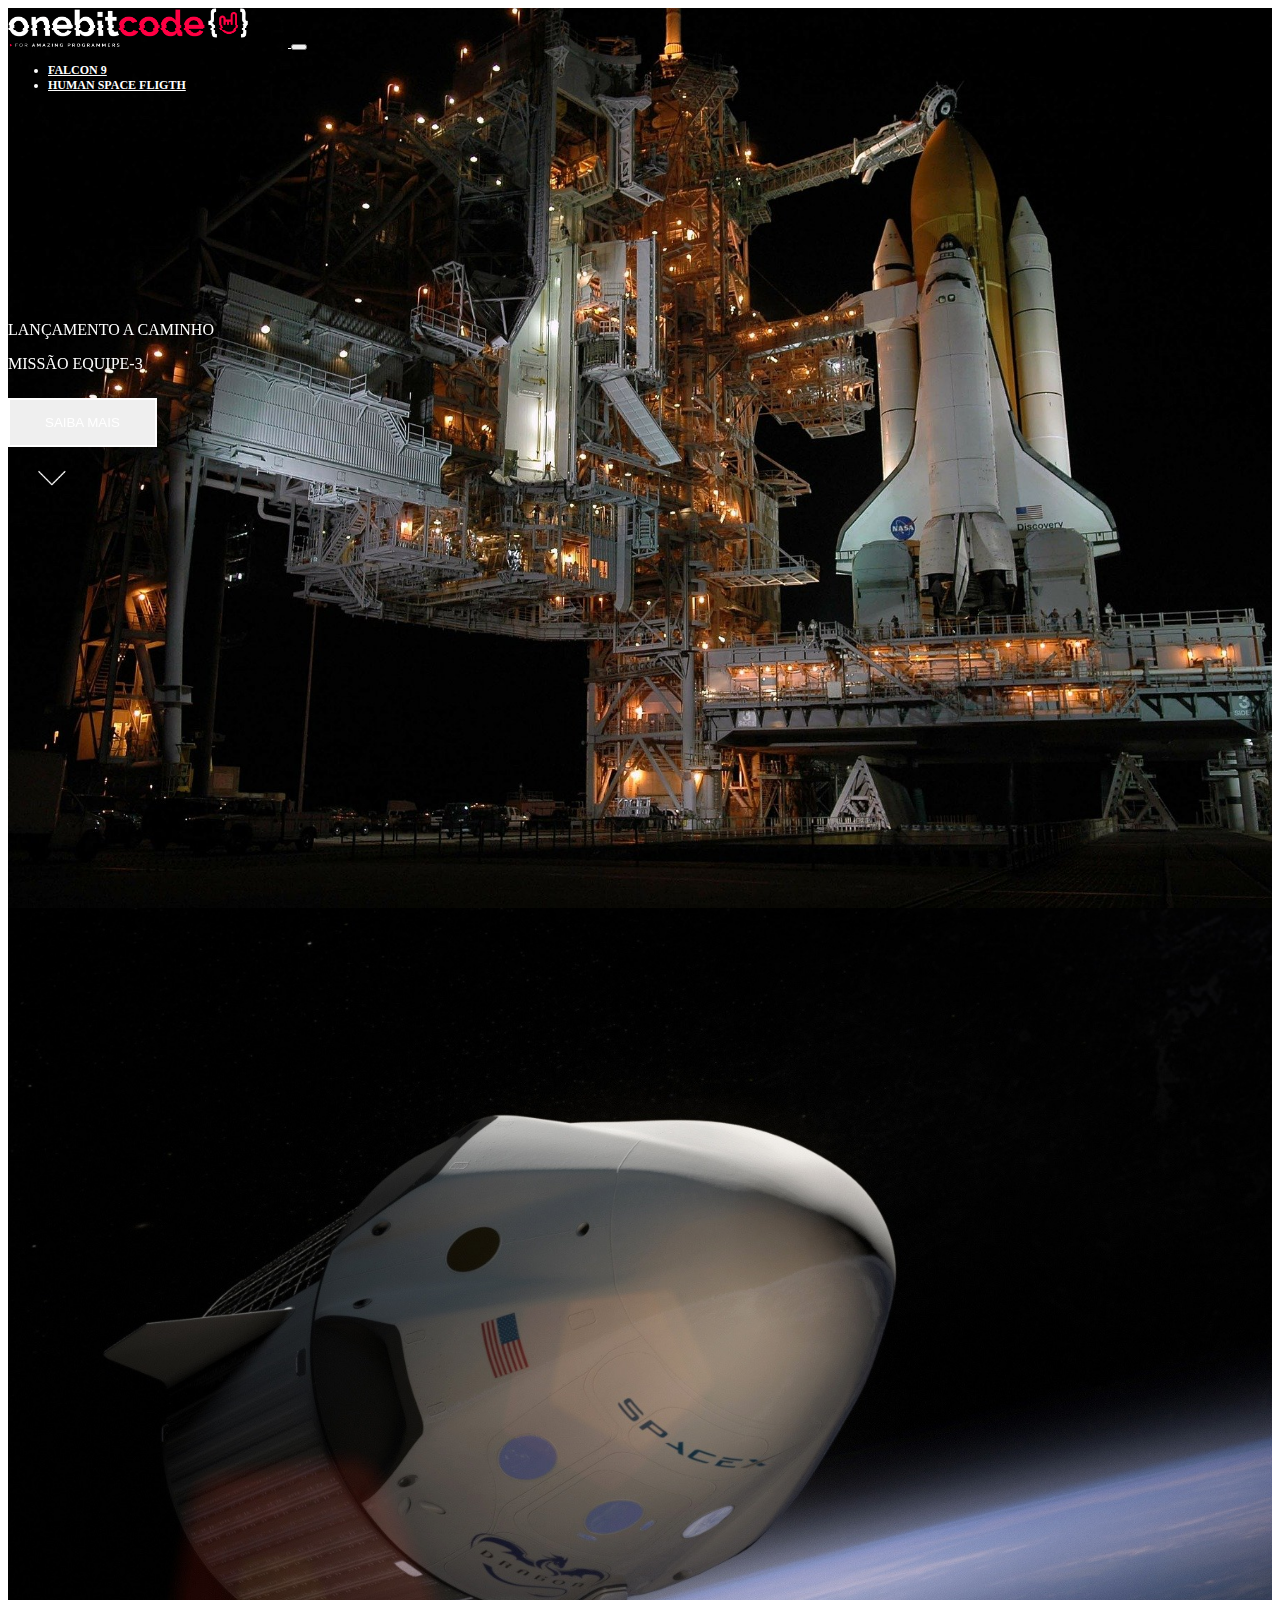
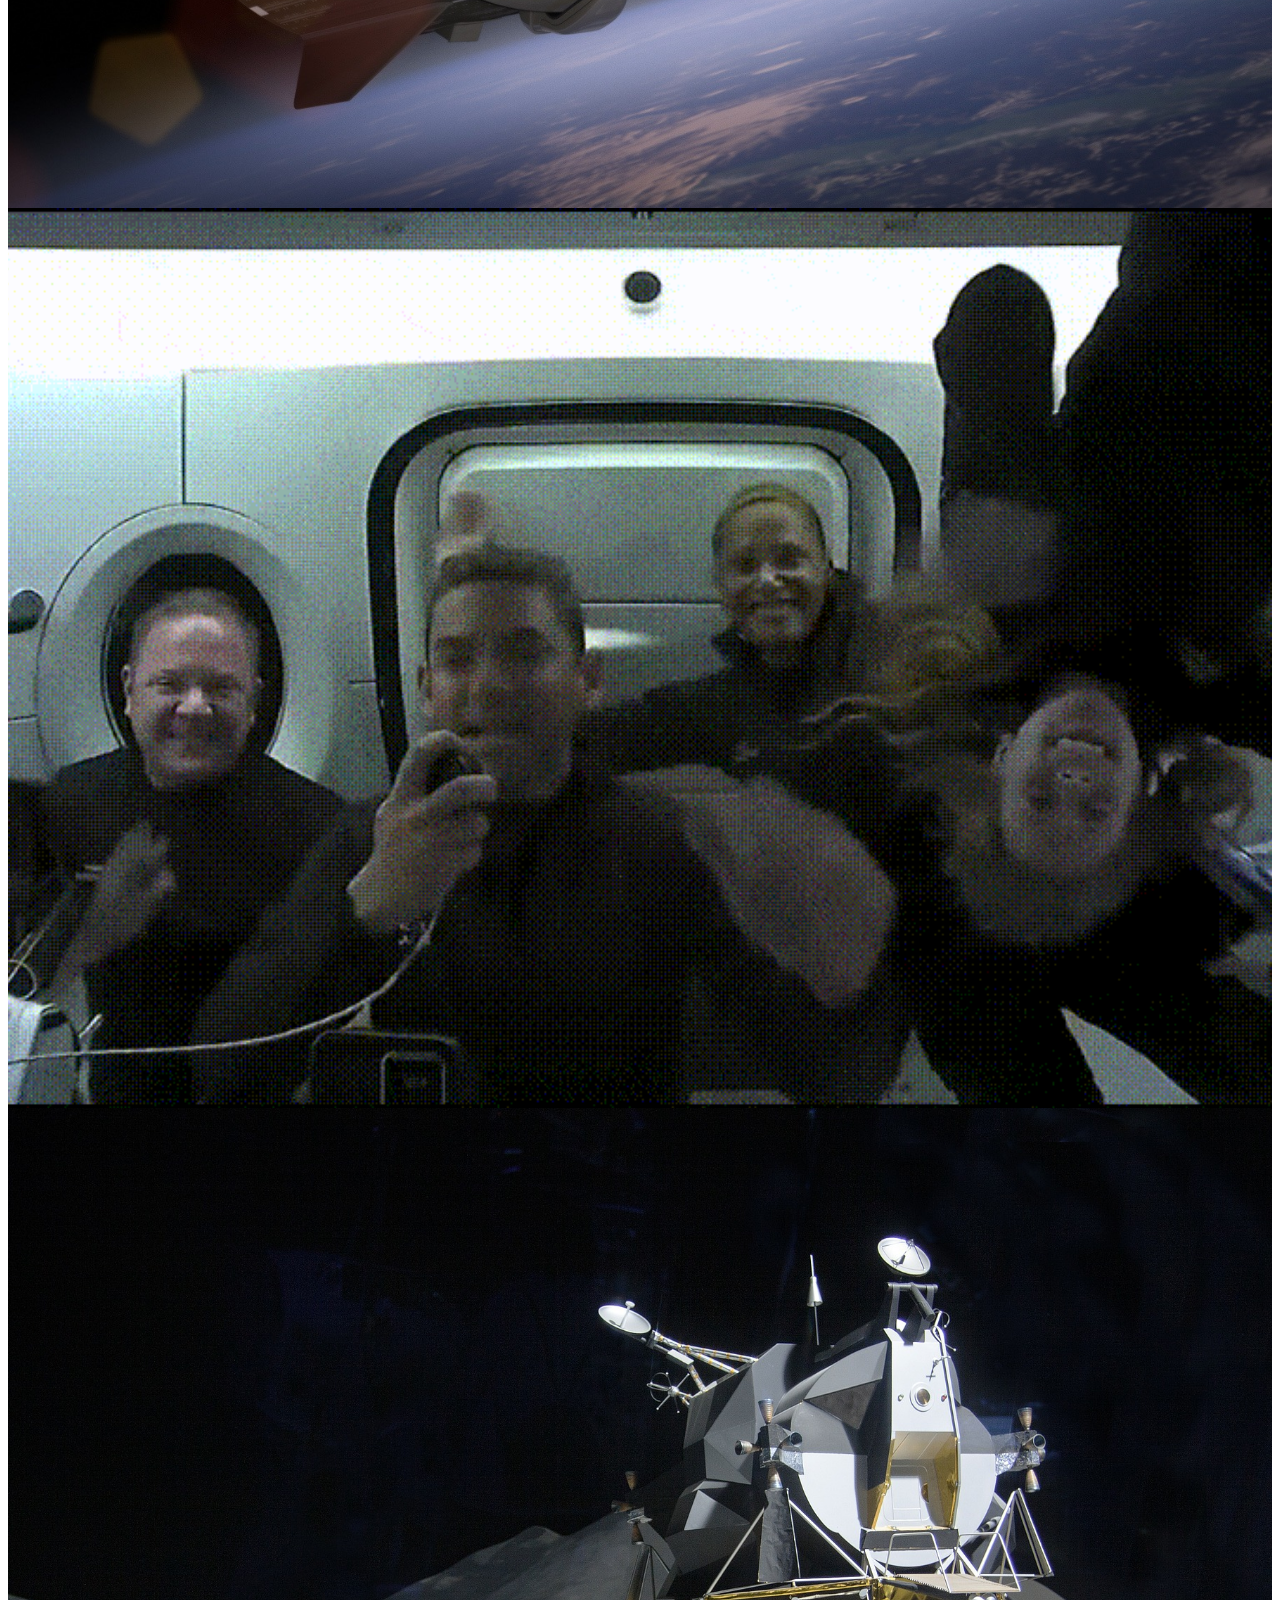
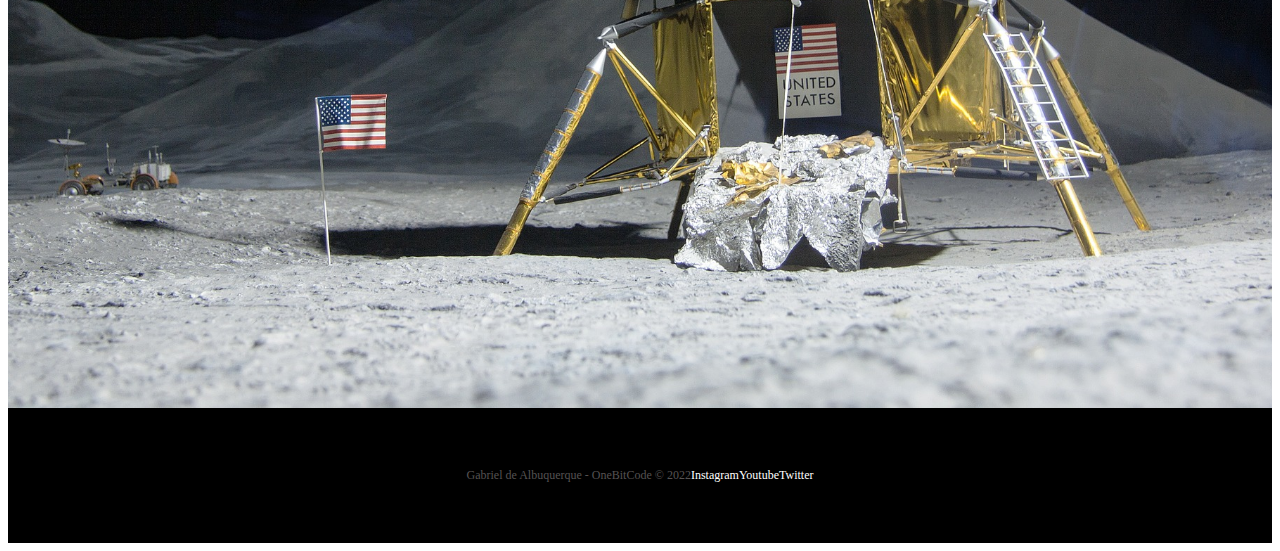
<file: index.html>
<!DOCTYPE html>
<html lang="pt-br">
  <head>
    <meta charset="UTF-8" />
    <meta http-equiv="X-UA-Compatible" content="IE=edge" />
    <meta name="viewport" content="width=device-width, initial-scale=1.0" />

    <!-- bootstrap css -->
    <link
      href="https://cdn.jsdelivr.net/npm/bootstrap@5.2.2/dist/css/bootstrap.min.css"
      rel="stylesheet"
      integrity="sha384-Zenh87qX5JnK2Jl0vWa8Ck2rdkQ2Bzep5IDxbcnCeuOxjzrPF/et3URy9Bv1WTRi"
      crossorigin="anonymous"
    />
    <!-- lib text css -->
    <link rel="stylesheet" href="https://unpkg.com/aos@next/dist/aos.css" />
    <!-- favicon -->
    <link rel="shortcut icon" href="/images/favicon.png" type="image/x-icon" />
    <!-- link css -->
    <link rel="stylesheet" href="./css/style.css" />
    <title>OneBitX</title>
  </head>
  <body>
    <div class="container-fluid container00 container01">
      <div class="container">
        <header class="header">
          <nav class="navbar navbar-expand-lg navbar-dark bg-transparent pt-4">
            <div class="container-fluid">
              <a href="./index.html">
                <img
                  src="./images/logo-obc-2021-darkbg.png"
                  alt="logoOBC"
                  class="logoPc img-fluid"
                />
              </a>
              <button
                class="navbar-toggler"
                type="button"
                data-bs-toggle="collapse"
                data-bs-target="#navbarNav"
                aria-controls="navbarNav"
                aria-expanded="false"
                aria-label="Toggle navigation"
              >
                <span class="navbar-toggler-icon"></span>
              </button>
              <div class="collapse navbar-collapse" id="navbarNav">
                <ul class="navbar-nav">
                  <li class="nav-item">
                    <a class="nav-link" href="./falcon9.html" id="navItem"
                      >FALCON 9</a
                    >
                  </li>
                  <li class="nav-item">
                    <a class="nav-link" href="./humanSpace.html" id="navItem"
                      >HUMAN SPACE FLIGTH</a
                    >
                  </li>
                </ul>
              </div>
            </div>
          </nav>
        </header>
        <div
          class="container tittlePadding"
          data-aos="fade-up"
          data-aos-duration="1500"
        >
          <p class="h5" id="launchComing">LANÇAMENTO A CAMINHO</p>
          <p class="h1 mediumTitle">MISSÃO EQUIPE-3</p>
          <button type="button" class="btn btn-outline-light mt-5" id="button">
            SAIBA MAIS
          </button>
          <div class="container text-center">
            <img
              src="./images/home/arrowDown.gif"
              alt="arrowDown"
              class="arrowDown"
            />
          </div>
        </div>
      </div>
    </div>

    <div class="container-fluid container00 container02">
      <div
        class="container tittlePadding"
        data-aos="fade-right"
        data-aos-duration="1500"
      >
        <p class="h5" id="launchComing">MISSÃO CONCLUIDA</p>
        <p class="h1 shortTitle">MISSÃO EQUIPE-2 RETORNOU PARA A TERRA</p>
        <button type="button" class="btn btn-outline-light mt-5" id="button">
          SAIBA MAIS
        </button>
      </div>
    </div>

    <div class="container-fluid container00 container03">
      <div
        class="container tittlePadding"
        data-aos="fade-down"
        data-aos-duration="1500"
      >
        <p class="h5" id="launchComing">MISSÃO CONCLUIDA</p>
        <p class="h1 shortTitle">DRAGON RETORNOU PARA A TERRA</p>
        <button type="button" class="btn btn-outline-light mt-5" id="button">
          SAIBA MAIS
        </button>
      </div>
    </div>

    <div class="container-fluid container00 container04">
      <div
        class="container tittlePadding"
        data-aos="fade-down-right"
        data-aos-duration="1500"
      >
        <p class="h1 mediumTitle">STARSHIP POUSA ASTRONAUTAS DA NASA NA LUA</p>
        <button type="button" class="btn btn-outline-light mt-5" id="button">
          SAIBA MAIS
        </button>
      </div>
    </div>

    <footer class="container-fluid footer">
      <span class="me-4 copyOBC">
        Gabriel de Albuquerque - OneBitCode &copy; 2022
      </span>
      <a href="https://www.instagram.com" target="blank" class="me-4"
        >Instagram</a
      >
      <a href="https://www.youtube.com" target="blank" class="me-4">Youtube</a>
      <a href="https://www.twitter.com" target="blank">Twitter</a>
    </footer>
    <!-- bootstrap script -->
    <script
      src="https://cdn.jsdelivr.net/npm/bootstrap@5.2.2/dist/js/bootstrap.bundle.min.js"
      integrity="sha384-OERcA2EqjJCMA+/3y+gxIOqMEjwtxJY7qPCqsdltbNJuaOe923+mo//f6V8Qbsw3"
      crossorigin="anonymous"
    ></script>

    <!-- lib text script -->
    <script src="https://unpkg.com/aos@next/dist/aos.js"></script>
    <script>
      AOS.init()
    </script>
  </body>
</html>
</file>
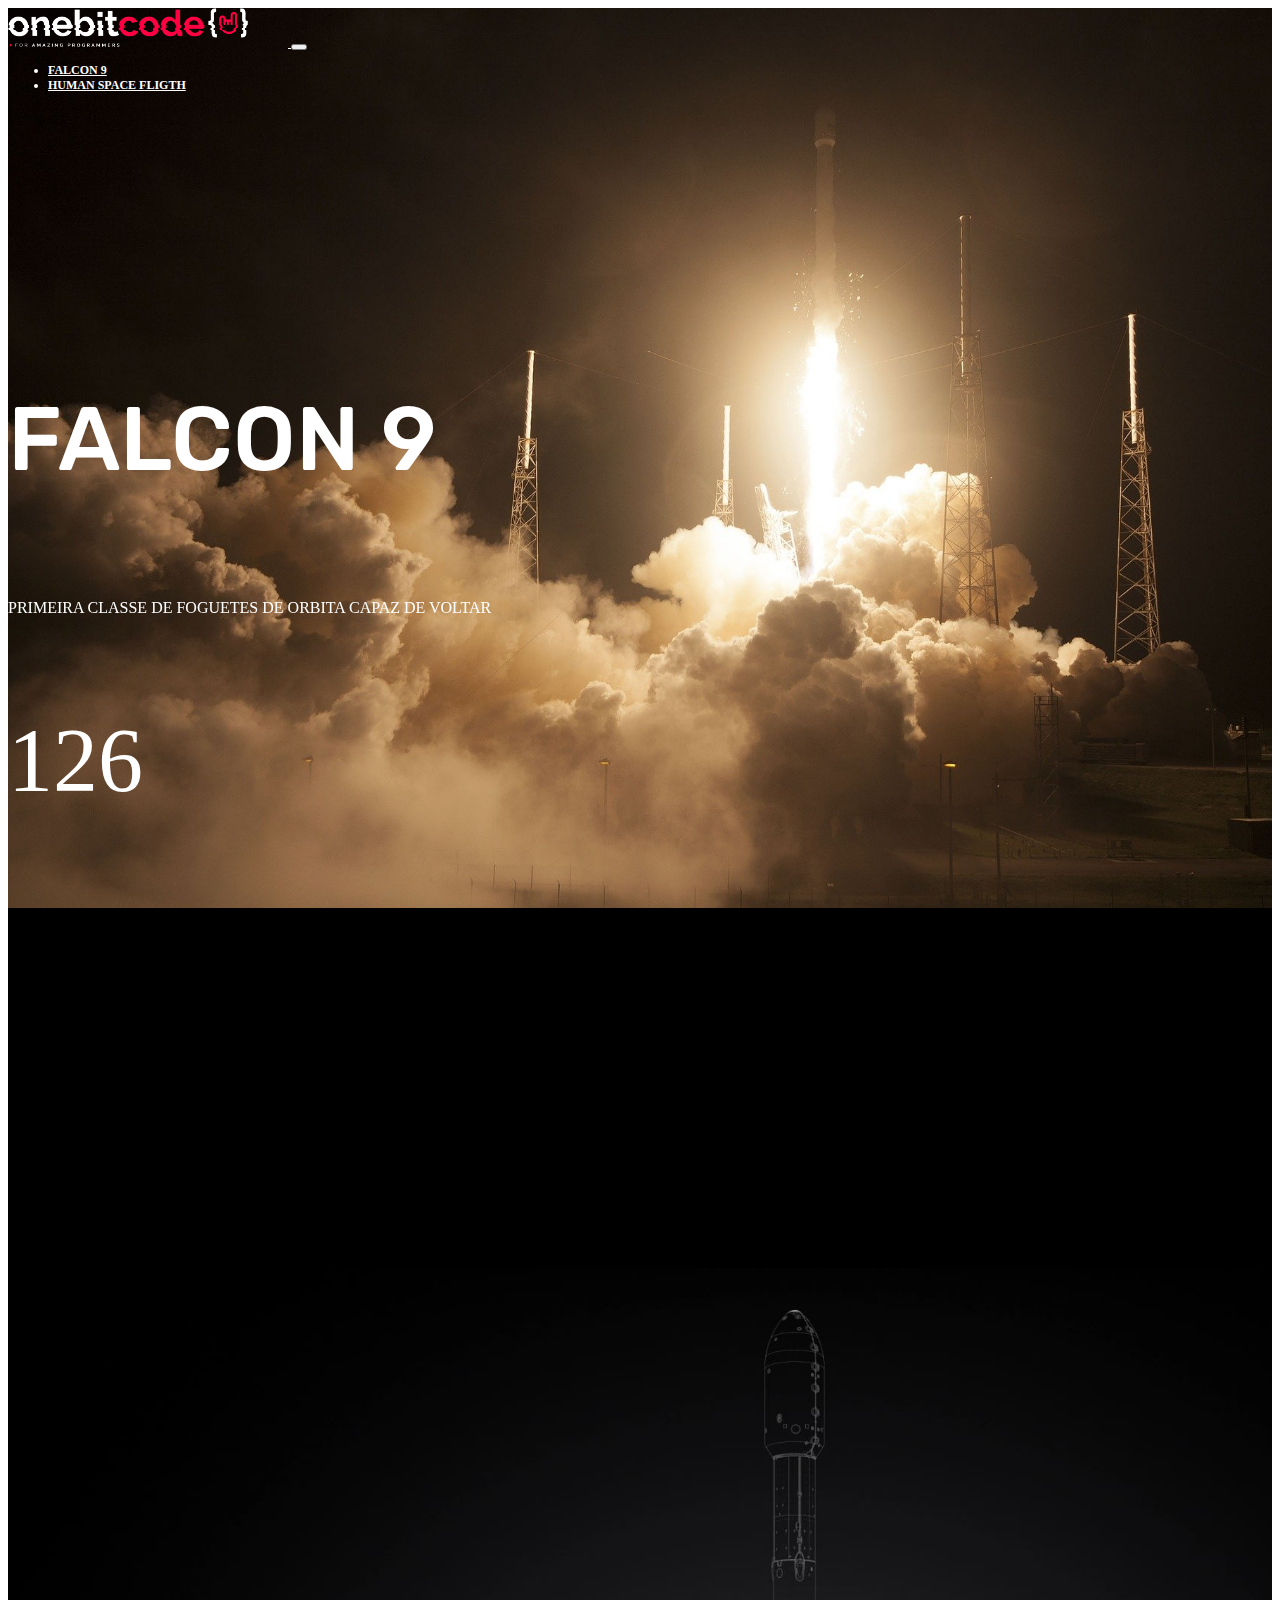
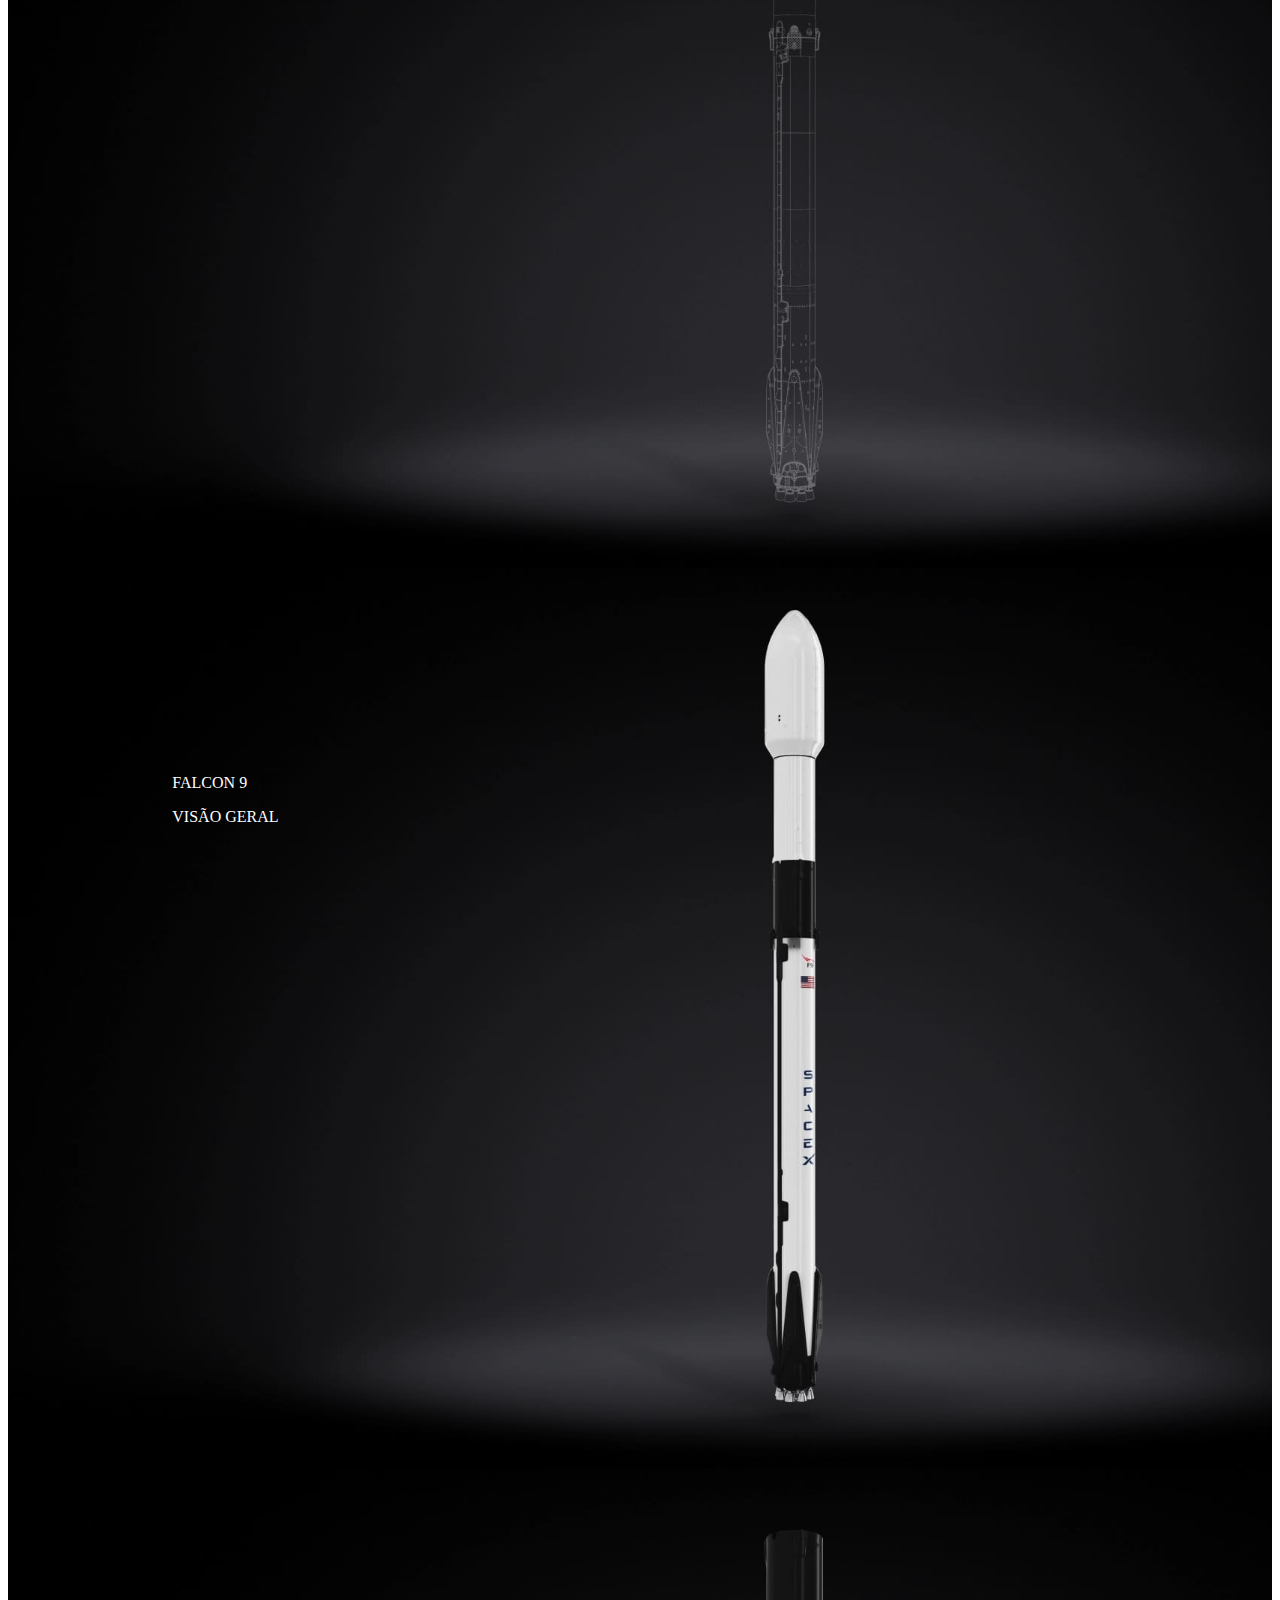
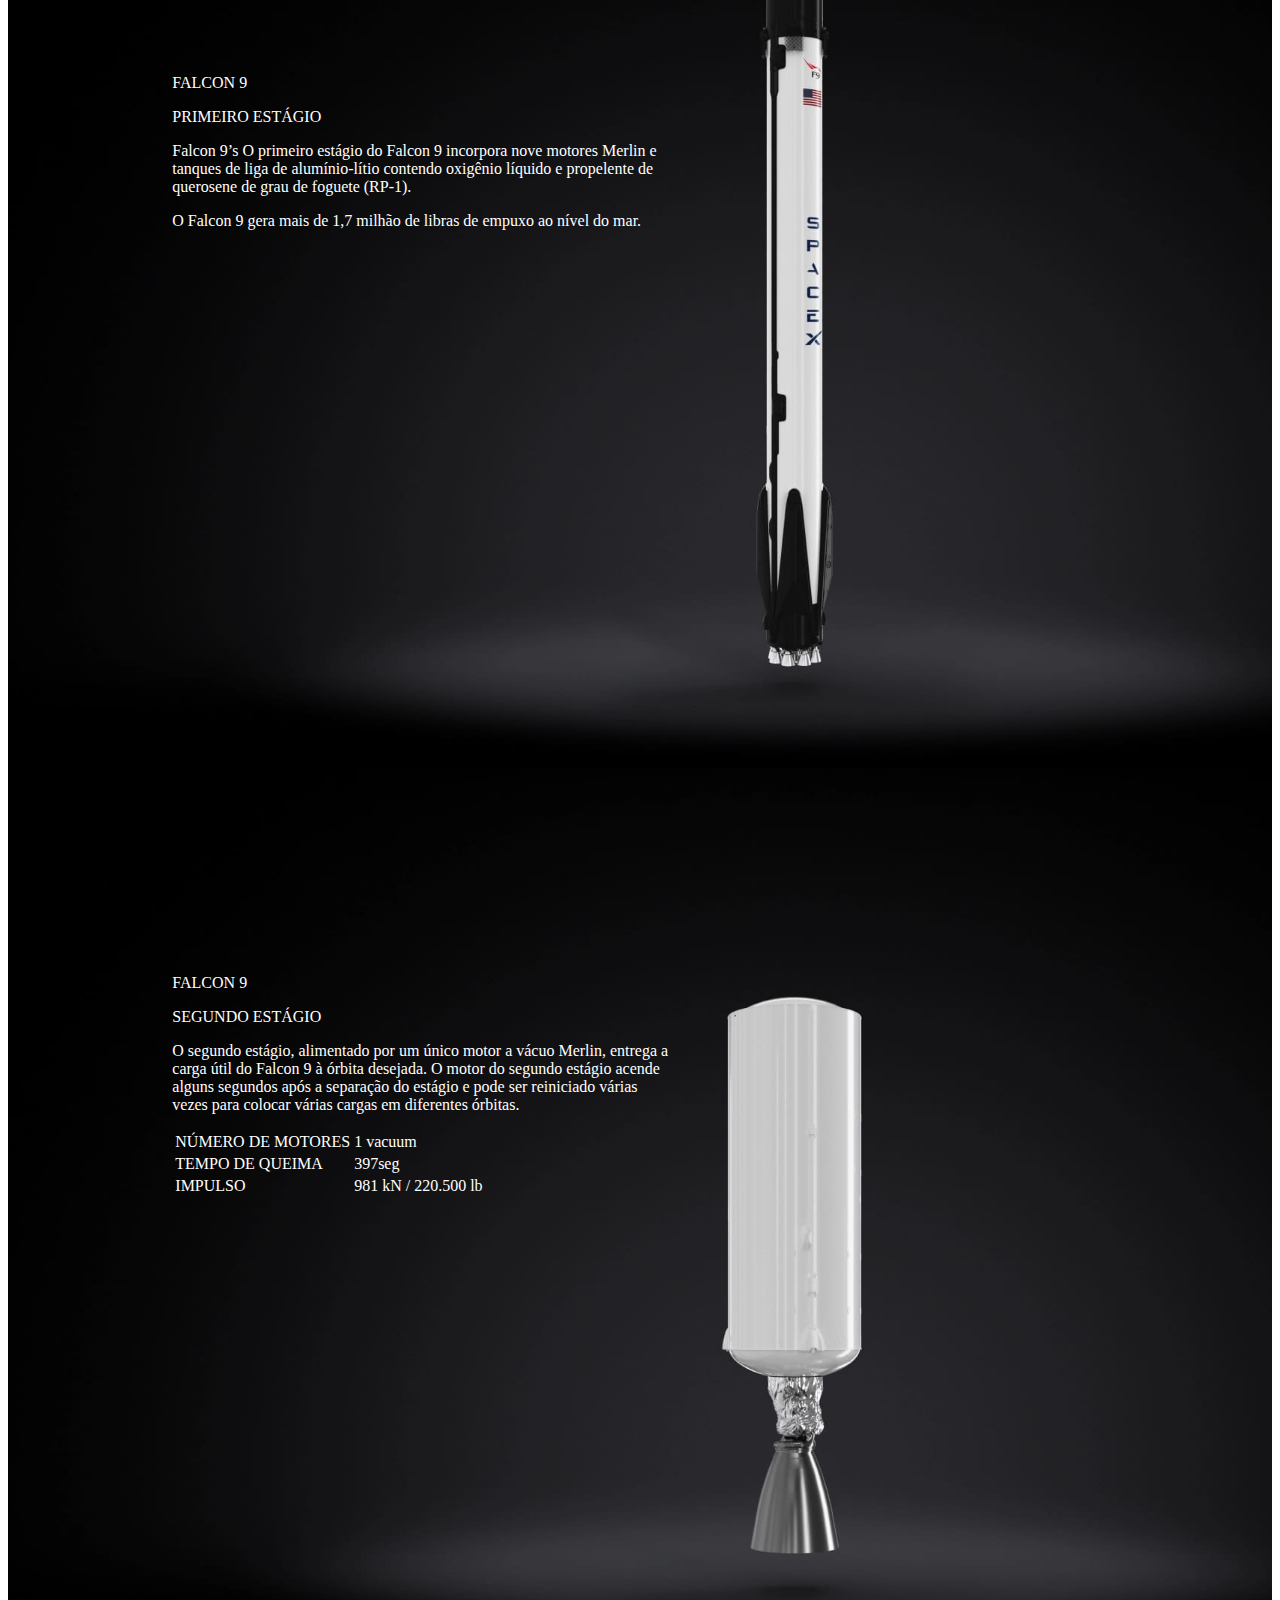
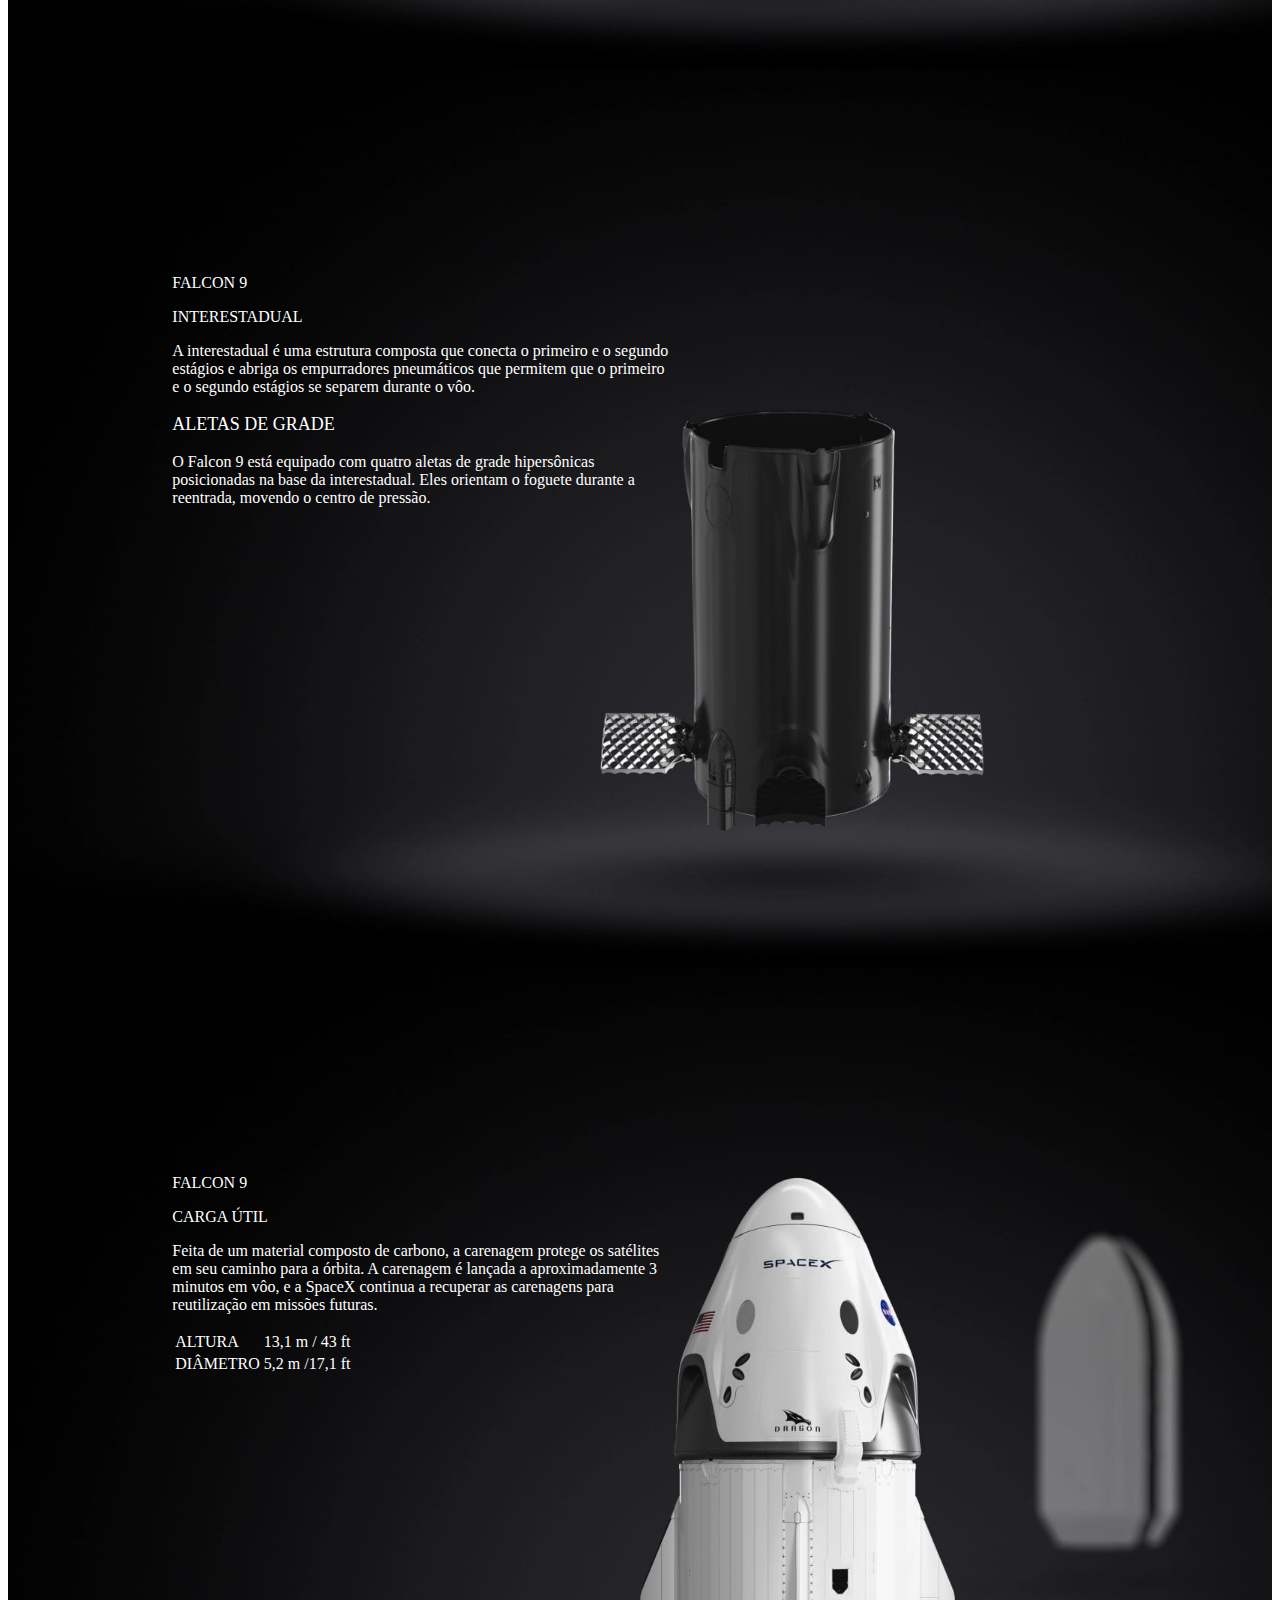
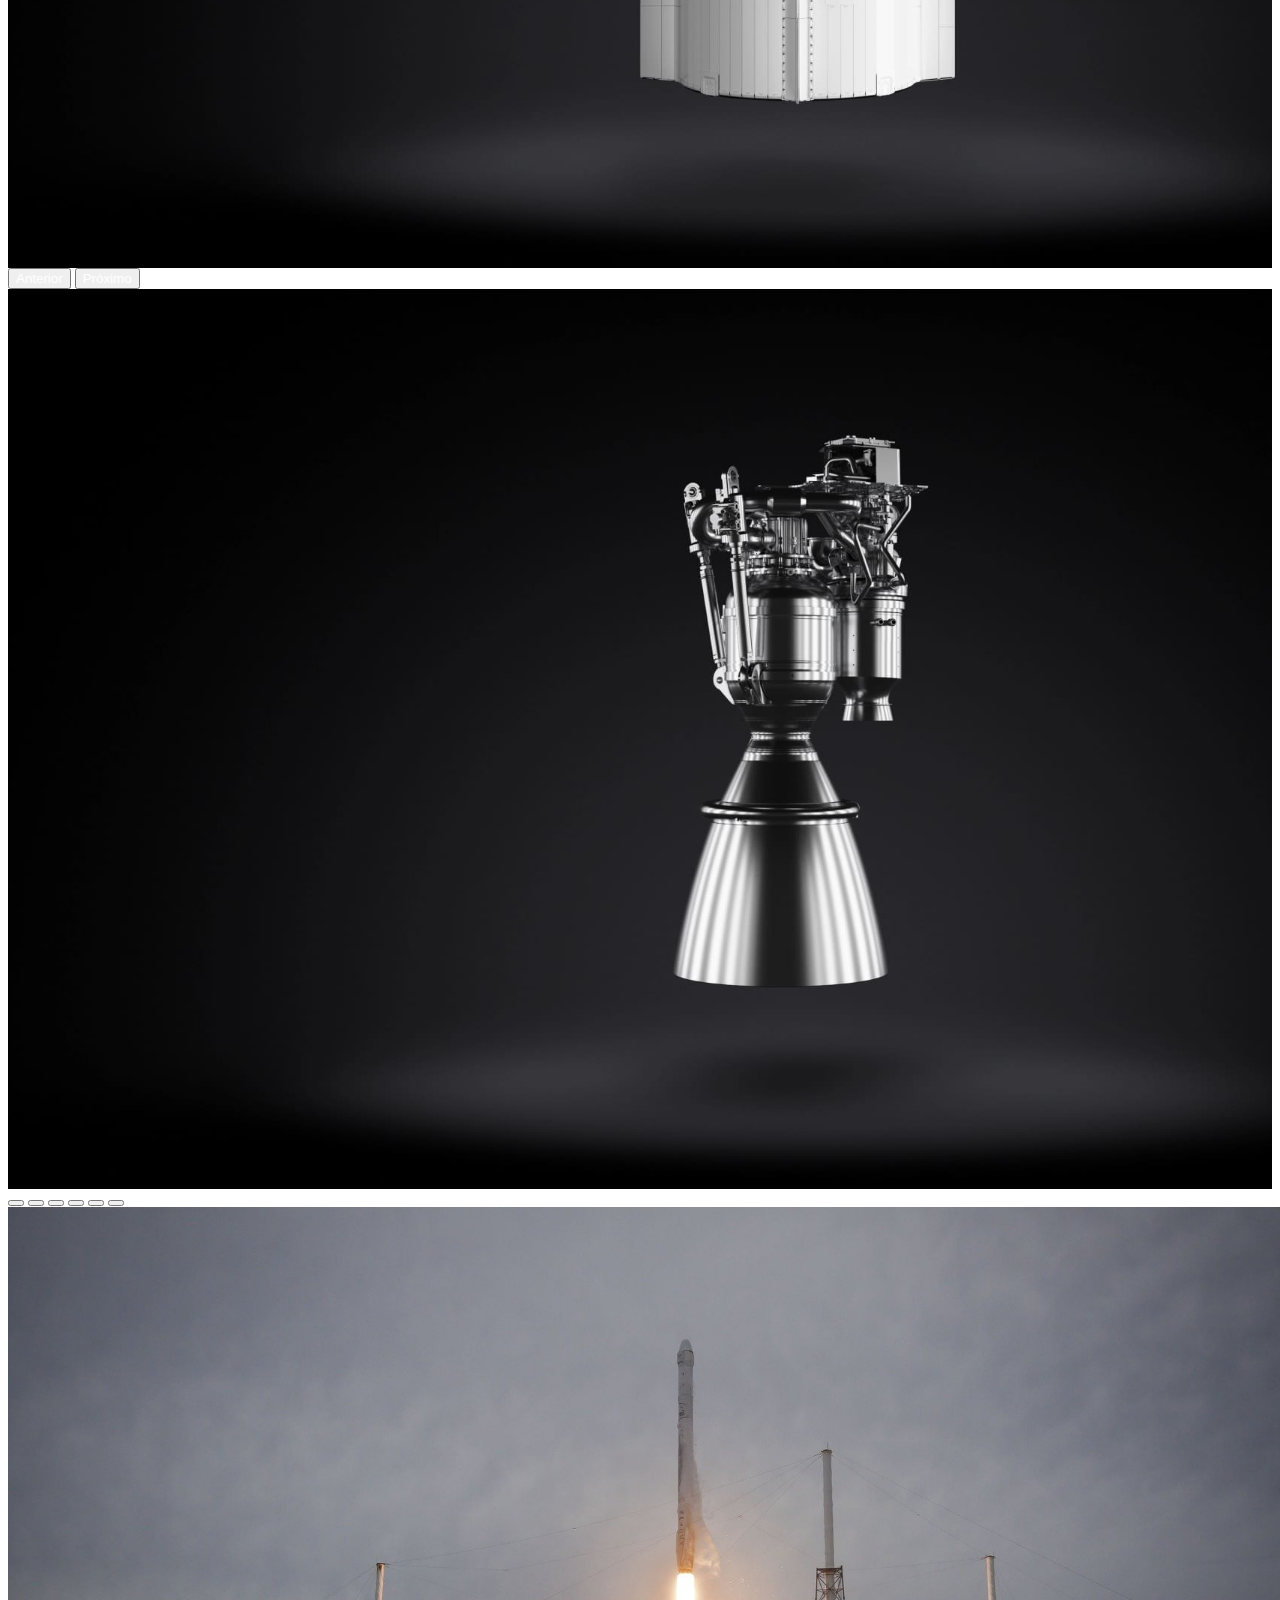
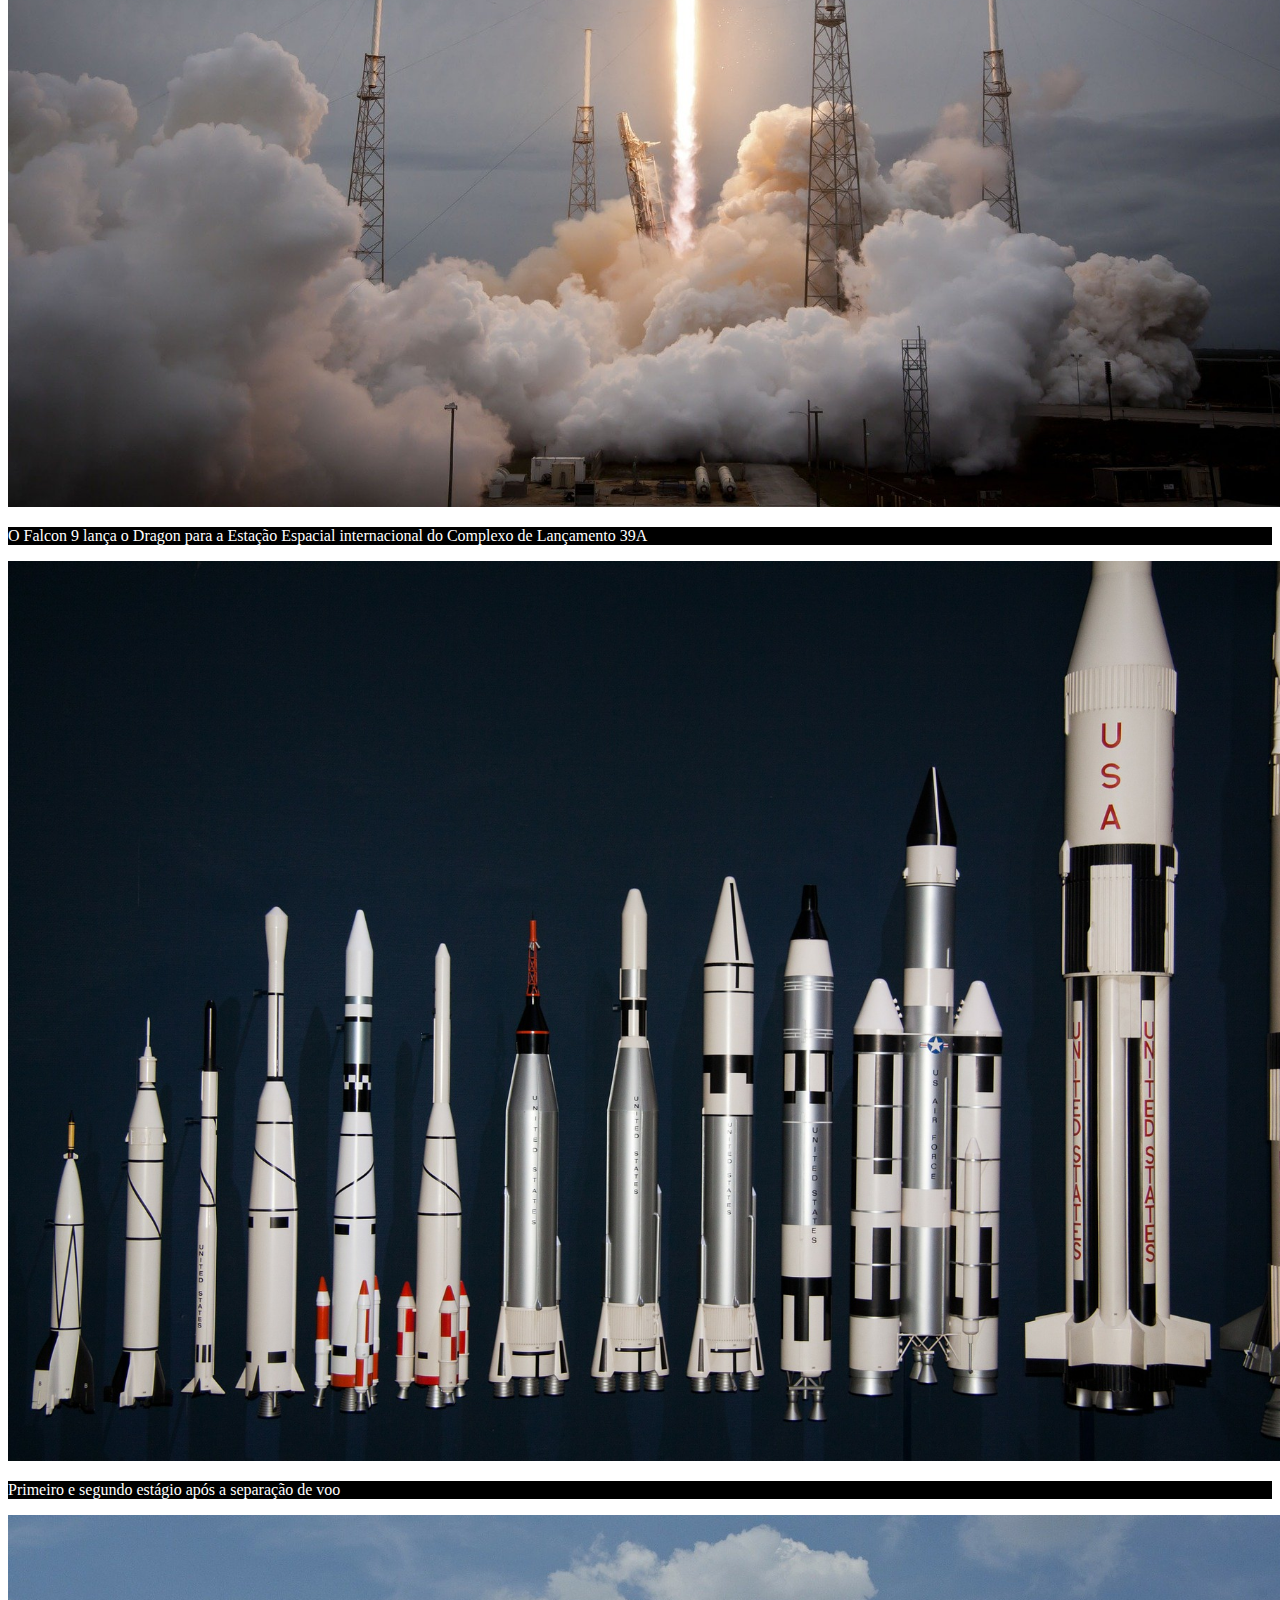
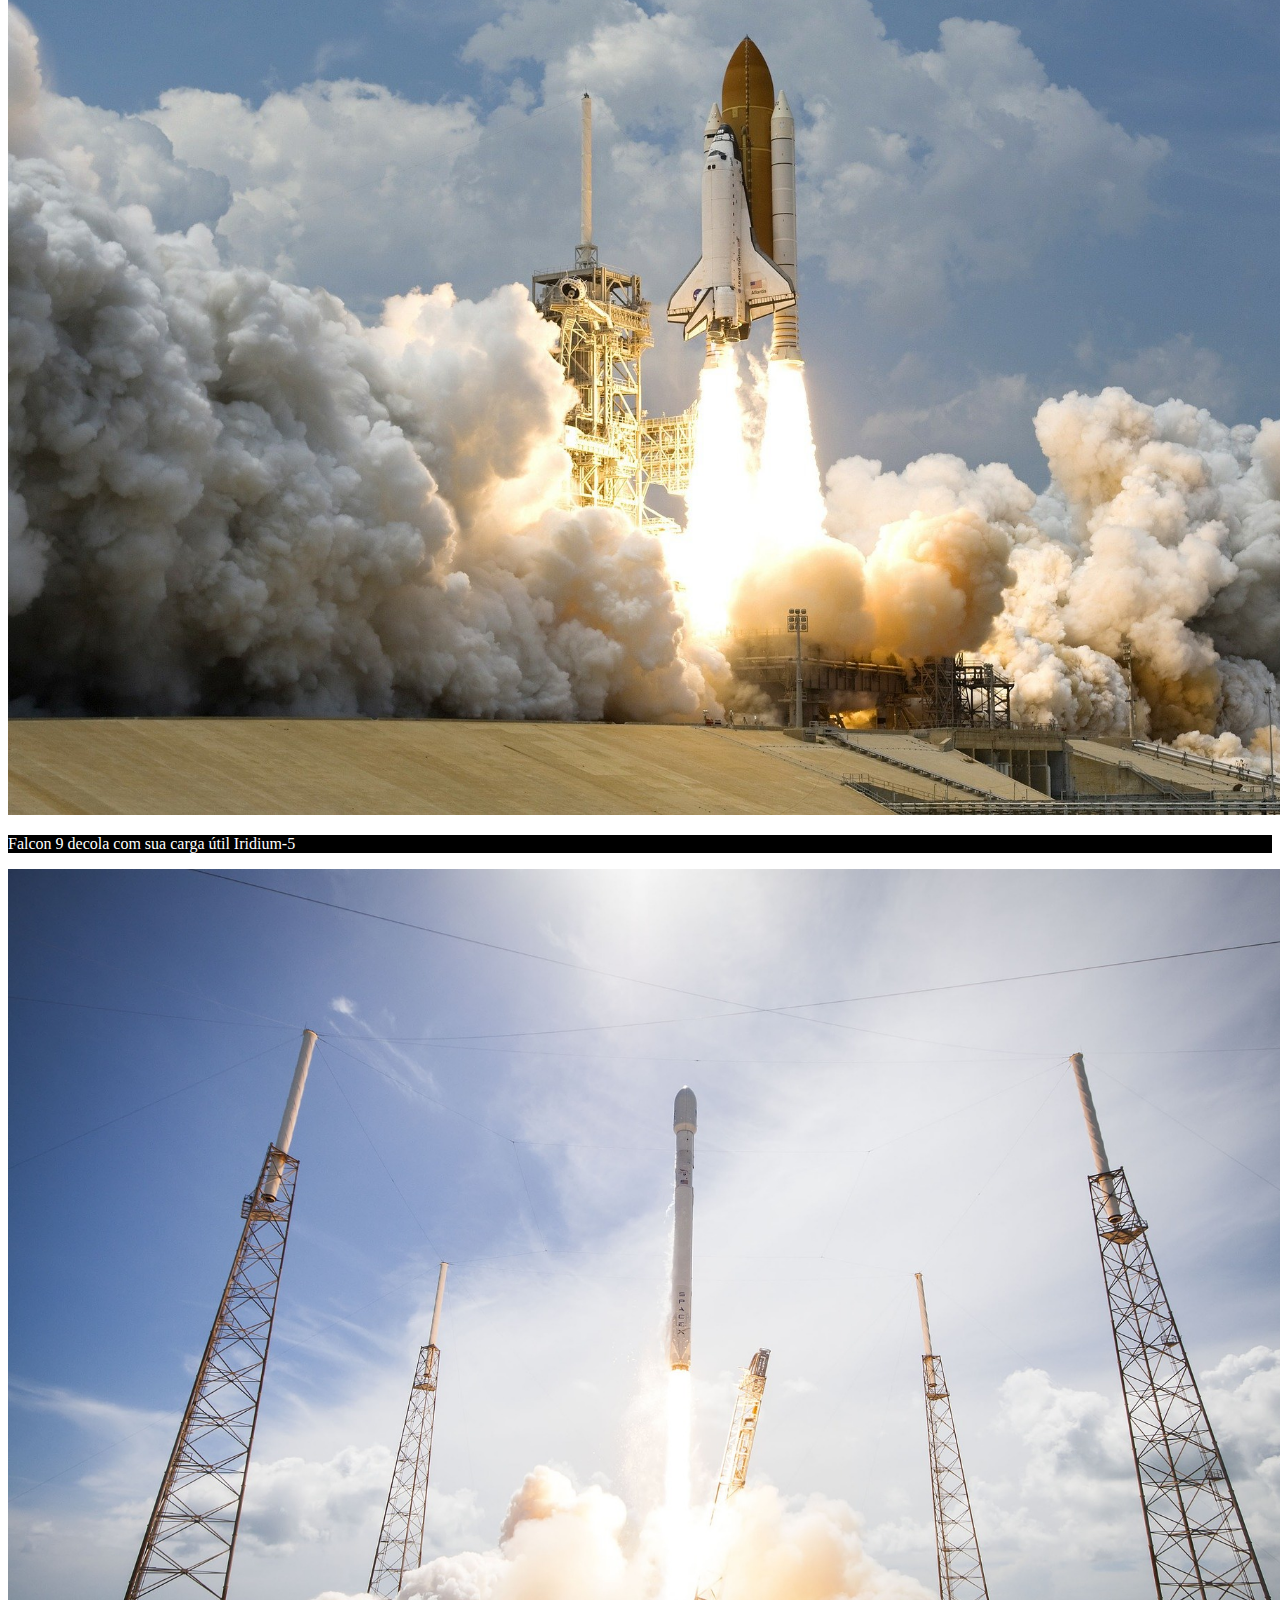
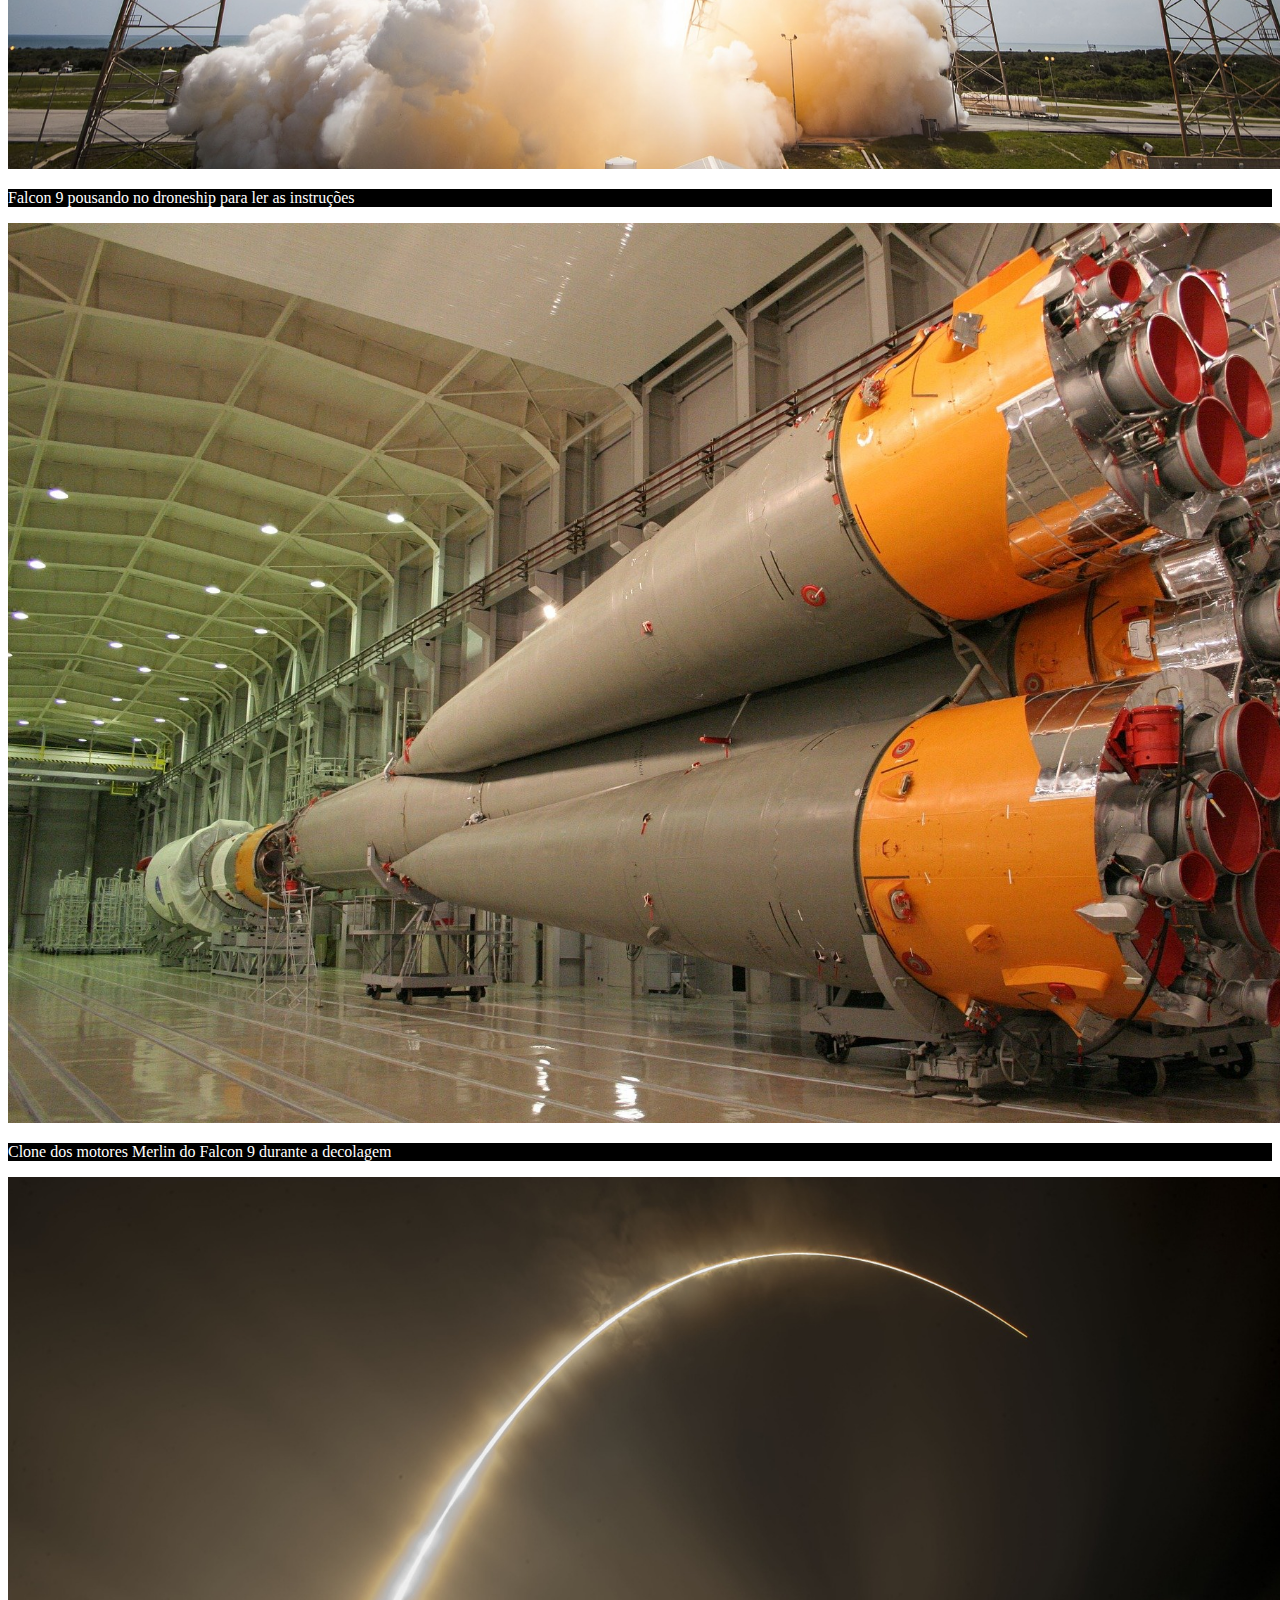
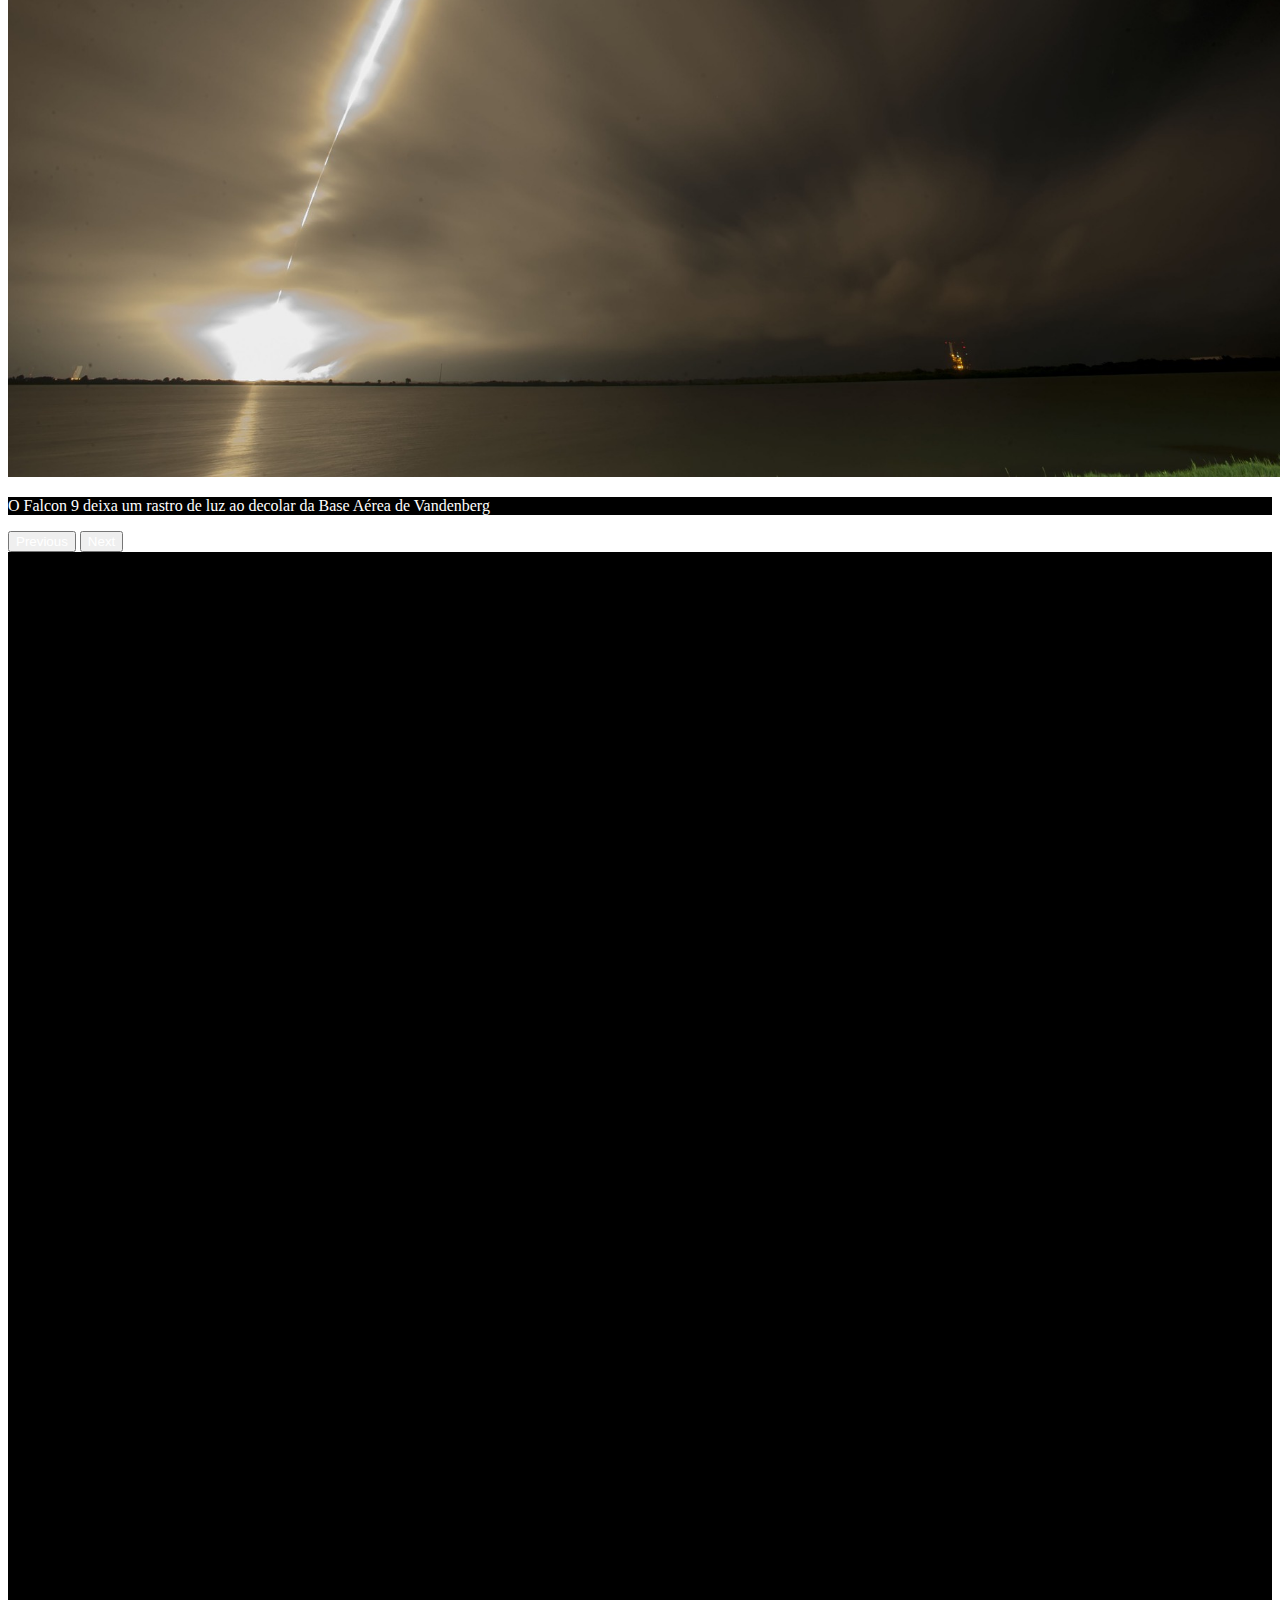
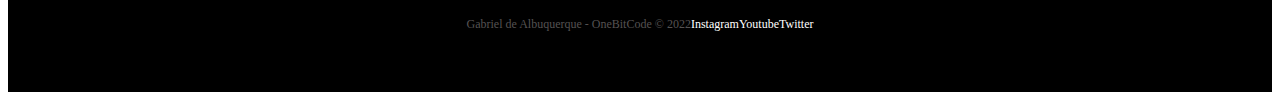
<file: falcon9.html>
<!DOCTYPE html>
<html lang="pt-br">
  <head>
    <meta charset="UTF-8" />
    <meta http-equiv="X-UA-Compatible" content="IE=edge" />
    <meta name="viewport" content="width=device-width, initial-scale=1.0" />

    <!-- bootstrap css -->
    <link
      href="https://cdn.jsdelivr.net/npm/bootstrap@5.2.2/dist/css/bootstrap.min.css"
      rel="stylesheet"
      integrity="sha384-Zenh87qX5JnK2Jl0vWa8Ck2rdkQ2Bzep5IDxbcnCeuOxjzrPF/et3URy9Bv1WTRi"
      crossorigin="anonymous"
    />
    <!-- lib text css -->
    <link rel="stylesheet" href="https://unpkg.com/aos@next/dist/aos.css" />
    <!-- favicon -->
    <link rel="shortcut icon" href="/images/favicon.png" type="image/x-icon" />
    <!-- link css -->
    <link rel="stylesheet" href="./css/style.css" />
    <title>OneBitX - Falcon 9</title>
  </head>
  <body>
    <div class="container-fluid container00 container05">
      <div class="container">
        <header class="header">
          <nav class="navbar navbar-expand-lg navbar-dark bg-transparent pt-4">
            <div class="container-fluid">
              <a href="./index.html">
                <img
                  src="./images/logo-obc-2021-darkbg.png"
                  alt="logoOBC"
                  class="logoPc img-fluid"
                />
              </a>
              <button
                class="navbar-toggler"
                type="button"
                data-bs-toggle="collapse"
                data-bs-target="#navbarNav"
                aria-controls="navbarNav"
                aria-expanded="false"
                aria-label="Toggle navigation"
              >
                <span class="navbar-toggler-icon"></span>
              </button>
              <div class="collapse navbar-collapse" id="navbarNav">
                <ul class="navbar-nav">
                  <li class="nav-item">
                    <a class="nav-link" href="./falcon9.html" id="navItem"
                      >FALCON 9</a
                    >
                  </li>
                  <li class="nav-item">
                    <a class="nav-link" href="./humanSpace.html" id="navItem"
                      >HUMAN SPACE FLIGTH</a
                    >
                  </li>
                </ul>
              </div>
            </div>
          </nav>
        </header>
      </div>
      <div
        class="container text-center titleContent"
        data-aos="fade-up"
        data-aos-duration="1500"
      >
        <p class="h1 titleFalcon9">FALCON 9</p>
        <p class="h5 subTitleFalcon">
          PRIMEIRA CLASSE DE FOGUETES DE ORBITA CAPAZ DE VOLTAR
        </p>
      </div>
    </div>

    <div class="container-fluid numbers">
      <div class="row text-center">
        <div class="col-sm col1">
          <p class="h1 titleNumb" data-aos="flip-up" data-aos-duration="1000">
            126
          </p>
          <p class="subTitleNumb" data-aos="flip-up" data-aos-duration="2000">
            LANÇAMENTOS TOTAIS
          </p>
        </div>
        <div class="col">
          <p class="h1 titleNumb" data-aos="flip-up" data-aos-duration="1000">
            86
          </p>
          <p class="subTitleNumb" data-aos="flip-up" data-aos-duration="2000">
            DESEMBARQUES TOTAIS
          </p>
        </div>
        <div class="col-sm col3">
          <p class="h1 titleNumb" data-aos="flip-up" data-aos-duration="1000">
            68
          </p>
          <p class="subTitleNumb" data-aos="flip-up" data-aos-duration="2000">
            FOGUETES RECUPERADOS
          </p>
        </div>
      </div>
    </div>

    <div class="container-fluid container00 container06">
      <div class="container containerFalcon9Desc">
        <p class="Falcon9Desc" data-aos="fade-right" data-aos-duration="1500">
          O Falcon 9 é um foguete reutilizável de dois estágios projetado e
          fabricado pela SpaceX para o transporte confiável e seguro de pessoas
          e cargas úteis para a órbita da Terra e além. Falcon 9 é o primeiro
          foguete reutilizável de classe orbital do mundo. A capacidade de
          reutilização permite que a SpaceX refile as partes mais caras do
          foguete, o que, por sua vez, reduz o custo do acesso ao espaço.
        </p>
      </div>
    </div>

    <div
      id="carouselExampleControls"
      class="carousel slide"
      data-bs-ride="carousel"
    >
      <div class="carousel-inner">
        <div
          class="carousel-item active container00 carrossel01"
          data-bs-interval="1000000"
        >
          <div class="container" id="overViewPosition">
            <p class="subTitleOverView">FALCON 9</p>
            <p class="h3 titleOverView">VISÃO GERAL</p>

            <table class="table" id="widthTable">
              <tbody>
                <tr data-aos="fade-right" data-aos-duration="1500">
                  <td>ALTURA</td>
                  <td class="text-end">
                    70 m<span class="corEscuraTxt">/ 229.6 f</span>
                  </td>
                </tr>
                <tr data-aos="fade-right" data-aos-duration="1200">
                  <td>DIAMETRO</td>
                  <td class="text-end">
                    3.7m<span class="corEscuraTxt">/ 12 ft</span>
                  </td>
                </tr>
                <tr data-aos="fade-right" data-aos-duration="1500">
                  <td>MASSA</td>
                  <td class="text-end">
                    549,054 kg<span class="corEscuraTxt">/ 1,207,920 lb</span>
                  </td>
                </tr>
                <tr data-aos="fade-right" data-aos-duration="1400">
                  <td>CARGA MÁXIMA PARA LEO</td>
                  <td class="text-end">
                    22,800 kg<span class="corEscuraTxt">/ 50,265 lb</span>
                  </td>
                </tr>
                <tr data-aos="fade-right" data-aos-duration="1600">
                  <td>CARGA MÁXIMA PARA GTO</td>
                  <td class="text-end">
                    8,300 kg<span class="corEscuraTxt">/ 18,300 lb</span>
                  </td>
                </tr>
                <tr data-aos="fade-right" data-aos-duration="1300">
                  <td>CARGA MÁXIMA PARA MARTE</td>
                  <td class="text-end">
                    4,020 kg<span class="corEscuraTxt">/ 8,860 lb</span>
                  </td>
                </tr>
              </tbody>
            </table>
          </div>
        </div>

        <div
          class="carousel-item container00 carrossel02"
          data-bs-interval="1000000"
        >
          <div class="container" id="overViewPosition">
            <p class="subTitleOverView">FALCON 9</p>
            <p class="h3 titleOverView">PRIMEIRO ESTÁGIO</p>
            <p>
              Falcon 9’s O primeiro estágio do Falcon 9 incorpora nove motores
              Merlin e tanques de liga de alumínio-lítio contendo oxigênio
              líquido e propelente de querosene de grau de foguete (RP-1).
            </p>
            <p>
              O Falcon 9 gera mais de 1,7 milhão de libras de empuxo ao nível do
              mar.
            </p>
          </div>
        </div>

        <div
          class="carousel-item container00 carrossel03"
          data-bs-interval="1000000"
        >
          <div class="container" id="overViewPosition">
            <p class="subTitleOverView">FALCON 9</p>
            <p class="h3 titleOverView">SEGUNDO ESTÁGIO</p>
            <p>
              O segundo estágio, alimentado por um único motor a vácuo Merlin,
              entrega a carga útil do Falcon 9 à órbita desejada. O motor do
              segundo estágio acende alguns segundos após a separação do estágio
              e pode ser reiniciado várias vezes para colocar várias cargas em
              diferentes órbitas.
            </p>
            <table class="table" id="widthTable">
              <tbody>
                <tr>
                  <td>NÚMERO DE MOTORES</td>
                  <td class="text-end">1 vacuum</td>
                </tr>
                <tr>
                  <td>TEMPO DE QUEIMA</td>
                  <td class="text-end">397seg</td>
                </tr>
                <tr>
                  <td>IMPULSO</td>
                  <td class="text-end">981 kN <span>/ 220.500 lb</span></td>
                </tr>
              </tbody>
            </table>
          </div>
        </div>

        <div
          class="carousel-item container00 carrossel04"
          data-bs-interval="1000000"
        >
          <div class="container" id="overViewPosition">
            <p class="subTitleOverView">FALCON 9</p>
            <p class="h3 titleOverView">INTERESTADUAL</p>
            <p>
              A interestadual é uma estrutura composta que conecta o primeiro e
              o segundo estágios e abriga os empurradores pneumáticos que
              permitem que o primeiro e o segundo estágios se separem durante o
              vôo.
            </p>
            <p style="font-size: 18px">ALETAS DE GRADE</p>
            <p>
              O Falcon 9 está equipado com quatro aletas de grade hipersônicas
              posicionadas na base da interestadual. Eles orientam o foguete
              durante a reentrada, movendo o centro de pressão.
            </p>
          </div>
        </div>

        <div
          class="carousel-item container00 carrossel05"
          data-bs-interval="1000000"
        >
          <div class="container" id="overViewPosition">
            <p class="subTitleOverView">FALCON 9</p>
            <p class="h3 titleOverView">CARGA ÚTIL</p>
            <p>
              Feita de um material composto de carbono, a carenagem protege os
              satélites em seu caminho para a órbita. A carenagem é lançada a
              aproximadamente 3 minutos em vôo, e a SpaceX continua a recuperar
              as carenagens para reutilização em missões futuras.
            </p>
            <table class="table" id="widthTable">
              <tbody>
                <tr>
                  <td>ALTURA</td>
                  <td class="text-end">13,1 m <span>/ 43 ft</span></td>
                </tr>
                <tr>
                  <td>DIÂMETRO</td>
                  <td class="text-end">5,2 m <span>/17,1 ft</span></td>
                </tr>
              </tbody>
            </table>
          </div>
        </div>
      </div>

      <button
        class="carousel-control-prev"
        type="button"
        data-bs-target="#carouselExampleControls"
        data-bs-slide="prev"
      >
        <span class="carousel-control-prev-icon" aria-hidden="true"></span>
        <span class="visually-hidden">Anterior</span>
      </button>
      <button
        class="carousel-control-next"
        type="button"
        data-bs-target="#carouselExampleControls"
        data-bs-slide="next"
      >
        <span class="carousel-control-next-icon" aria-hidden="true"></span>
        <span class="visually-hidden">Próximo</span>
      </button>
    </div>

    <div class="container-fluid container00 container07">
      <div
        class="container"
        id="overViewPosition"
        data-aos="fade-right"
        data-aos-duration="1500"
      >
        <p class="subTitleOverView">FALCON 9</p>
        <p class="h3 titleOverView">MERLIN</p>
        <p>
          Merlin é uma família de motores de foguete desenvolvidos pela SpaceX
          para uso em seus veículos de lançamento Falcon 1, Falcon 9 e Falcon
          Heavy. Os motores Merlin usam querosene de grau de foguete (RP-1) e
          oxigênio líquido como propelentes de foguete em um ciclo de energia de
          gerador a gás. O motor Merlin foi originalmente projetado para
          recuperação e reutilização.
        </p>
        <table class="table" id="widthTable">
          <tbody>
            <tr>
              <td>PROPULSOR</td>
              <td class="text-end">LOX <span>/ RP-1</span></td>
            </tr>
            <tr>
              <td>IMPULSO</td>
              <td class="text-end">845kN <span>/190.000 lbf</span></td>
            </tr>
          </tbody>
        </table>
      </div>
    </div>

    <div
      id="carouselExampleCaptions"
      class="carousel slide carrosselSlide"
      data-bs-ride="false"
    >
      <div class="carousel-indicators">
        <button
          type="button"
          data-bs-target="#carouselExampleCaptions"
          data-bs-slide-to="0"
          class="active"
          aria-current="true"
          aria-label="Slide 1"
        ></button>
        <button
          type="button"
          data-bs-target="#carouselExampleCaptions"
          data-bs-slide-to="1"
          aria-label="Slide 2"
        ></button>
        <button
          type="button"
          data-bs-target="#carouselExampleCaptions"
          data-bs-slide-to="2"
          aria-label="Slide 3"
        ></button>
        <button
          type="button"
          data-bs-target="#carouselExampleCaptions"
          data-bs-slide-to="3"
          aria-label="Slide 4"
        ></button>
        <button
          type="button"
          data-bs-target="#carouselExampleCaptions"
          data-bs-slide-to="4"
          aria-label="Slide 5"
        ></button>
        <button
          type="button"
          data-bs-target="#carouselExampleCaptions"
          data-bs-slide-to="5"
          aria-label="Slide 6"
        ></button>
      </div>
      <div class="carousel-inner">
        <div class="carousel-item active" data-bs-interval="10000000">
          <img
            src="./images/falcon9/carrouselSlider/09.jpg"
            class="d-block w-100"
            alt="..."
          />
          <div class="carousel-caption d-none d-md-block">
            <p class="carousselText">
              O Falcon 9 lança o Dragon para a Estação Espacial internacional do
              Complexo de Lançamento 39A
            </p>
          </div>
        </div>
        <div class="carousel-item" data-bs-interval="20000000">
          <img
            src="./images/falcon9/carrouselSlider/10.jpg"
            class="d-block w-100"
            alt="..."
          />
          <div class="carousel-caption d-none d-md-block">
            <p class="carousselText">
              Primeiro e segundo estágio após a separação de voo
            </p>
          </div>
        </div>
        <div class="carousel-item" data-bs-interval="30000000">
          <img
            src="./images/falcon9/carrouselSlider/11.jpg"
            class="d-block w-100"
            alt="..."
          />
          <div class="carousel-caption d-none d-md-block">
            <p class="carousselText">
              Falcon 9 decola com sua carga útil Iridium-5
            </p>
          </div>
        </div>
        <div class="carousel-item" data-bs-interval="40000000">
          <img
            src="./images/falcon9/carrouselSlider/12.jpg"
            class="d-block w-100"
            alt="..."
          />
          <div class="carousel-caption d-none d-md-block">
            <p class="carousselText">
              Falcon 9 pousando no droneship para ler as instruções
            </p>
          </div>
        </div>
        <div class="carousel-item" data-bs-interval="50000000">
          <img
            src="./images/falcon9/carrouselSlider/13.jpg"
            class="d-block w-100"
            alt="..."
          />
          <div class="carousel-caption d-none d-md-block">
            <p class="carousselText">
              Clone dos motores Merlin do Falcon 9 durante a decolagem
            </p>
          </div>
        </div>
        <div class="carousel-item" data-bs-interval="60000000">
          <img
            src="./images/falcon9/carrouselSlider/14.jpg"
            class="d-block w-100"
            alt="..."
          />
          <div class="carousel-caption d-none d-md-block">
            <p class="carousselText">
              O Falcon 9 deixa um rastro de luz ao decolar da Base Aérea de
              Vandenberg
            </p>
          </div>
        </div>
      </div>
      <button
        class="carousel-control-prev"
        type="button"
        data-bs-target="#carouselExampleCaptions"
        data-bs-slide="prev"
      >
        <span class="carousel-control-prev-icon" aria-hidden="true"></span>
        <span class="visually-hidden">Previous</span>
      </button>
      <button
        class="carousel-control-next"
        type="button"
        data-bs-target="#carouselExampleCaptions"
        data-bs-slide="next"
      >
        <span class="carousel-control-next-icon" aria-hidden="true"></span>
        <span class="visually-hidden">Next</span>
      </button>
    </div>

    <div class="container-fluid text-center downloadDesc">
      <p data-aos="fade-right" data-aos-duration="1500">
        Para mais informações sobre os serviçoes entre em contato com
        <a href="https://www.gmail.com" target="_blank" class="emailObc"
          >onebitcode@gmail.com</a
        >
      </p>
      <button
        type="button"
        class="btn btn-outline-light p-3"
        data-aos="flip-down"
        data-aos-duration="1500"
      >
        GUIA DO USUÁRIO
      </button>
      <button
        type="button"
        class="btn btn-outline-light p-3"
        data-aos="flip-down"
        data-aos-duration="1500"
      >
        CAPACIDADES E SERCIÇOS
      </button>
    </div>

    <footer class="container-fluid footer">
      <span class="me-4 copyOBC">
        Gabriel de Albuquerque - OneBitCode &copy; 2022
      </span>
      <a href="https://www.instagram.com" target="blank" class="me-4"
        >Instagram</a
      >
      <a href="https://www.youtube.com" target="blank" class="me-4">Youtube</a>
      <a href="https://www.twitter.com" target="blank">Twitter</a>
    </footer>
    <!-- bootstrap script -->
    <script
      src="https://cdn.jsdelivr.net/npm/bootstrap@5.2.2/dist/js/bootstrap.bundle.min.js"
      integrity="sha384-OERcA2EqjJCMA+/3y+gxIOqMEjwtxJY7qPCqsdltbNJuaOe923+mo//f6V8Qbsw3"
      crossorigin="anonymous"
    ></script>

    <!-- lib text script -->
    <script src="https://unpkg.com/aos@next/dist/aos.js"></script>
    <script>
      AOS.init()
    </script>
  </body>
</html>
</file>
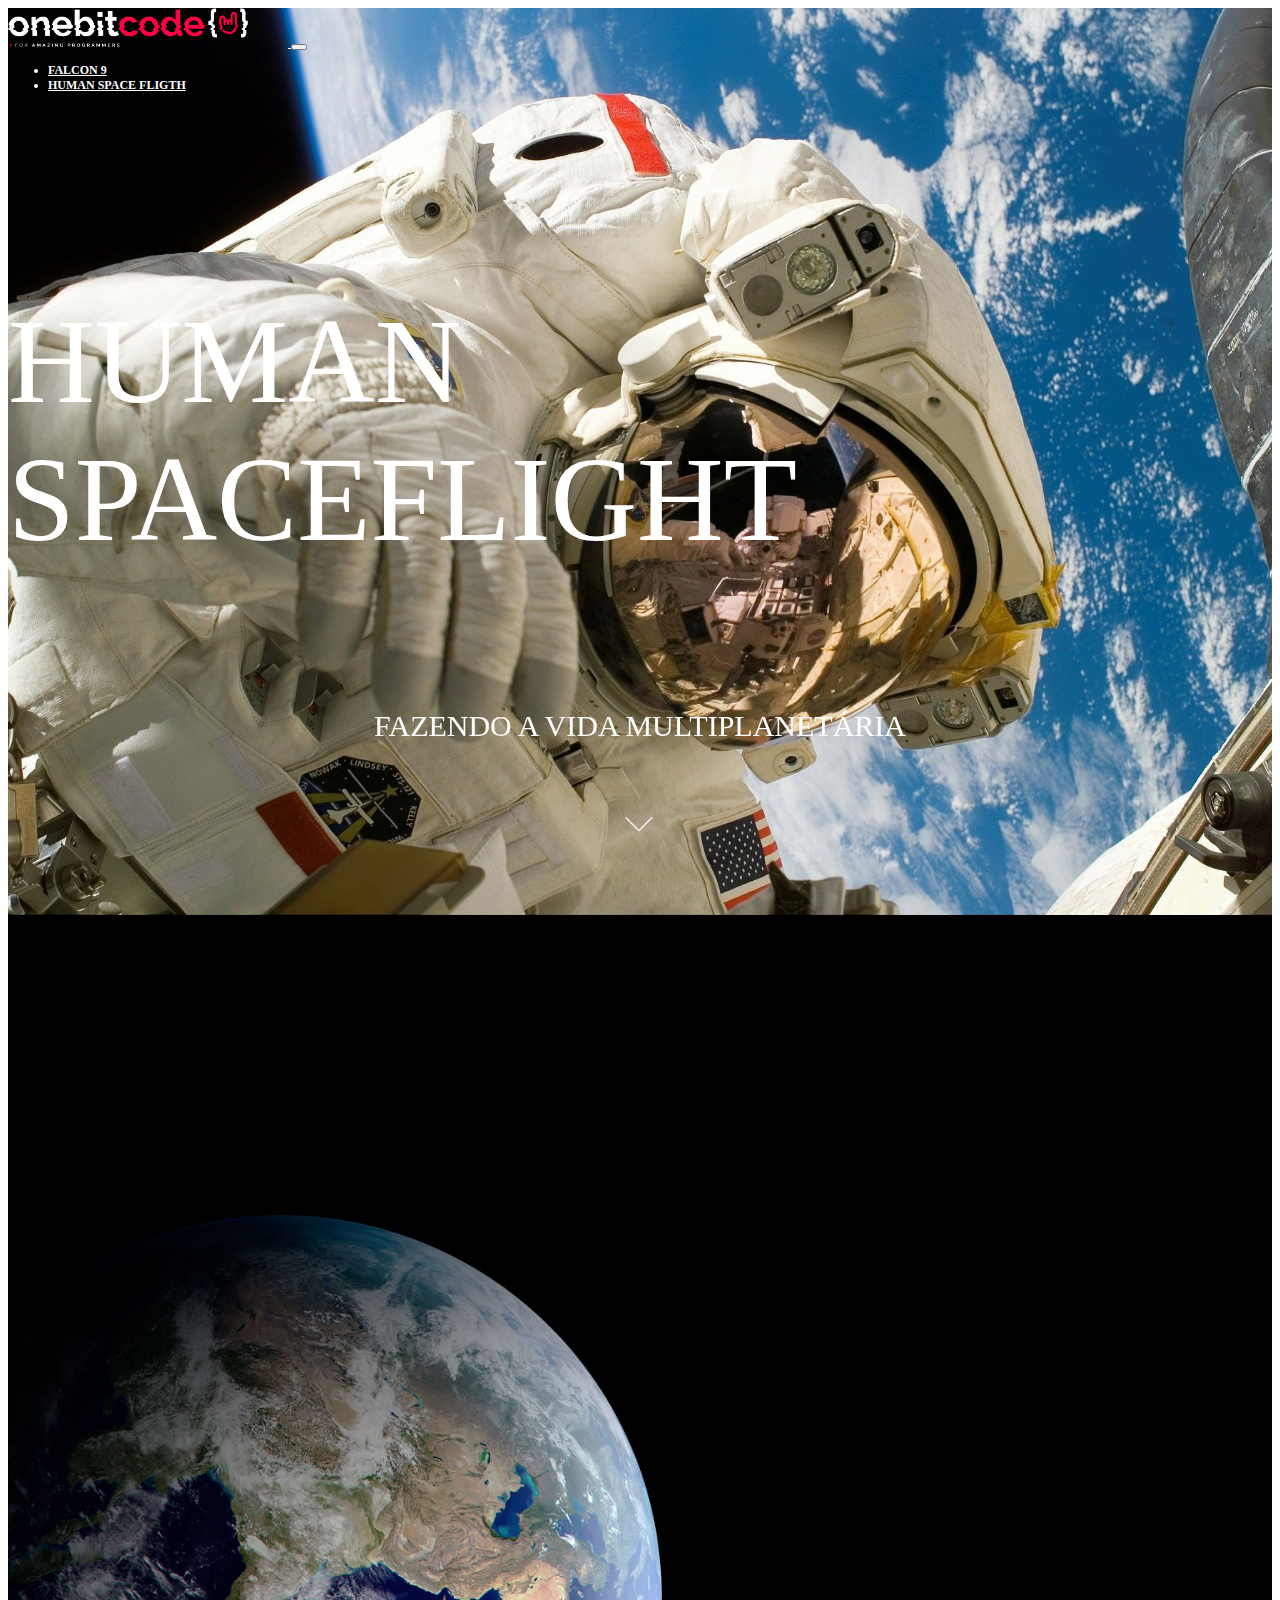
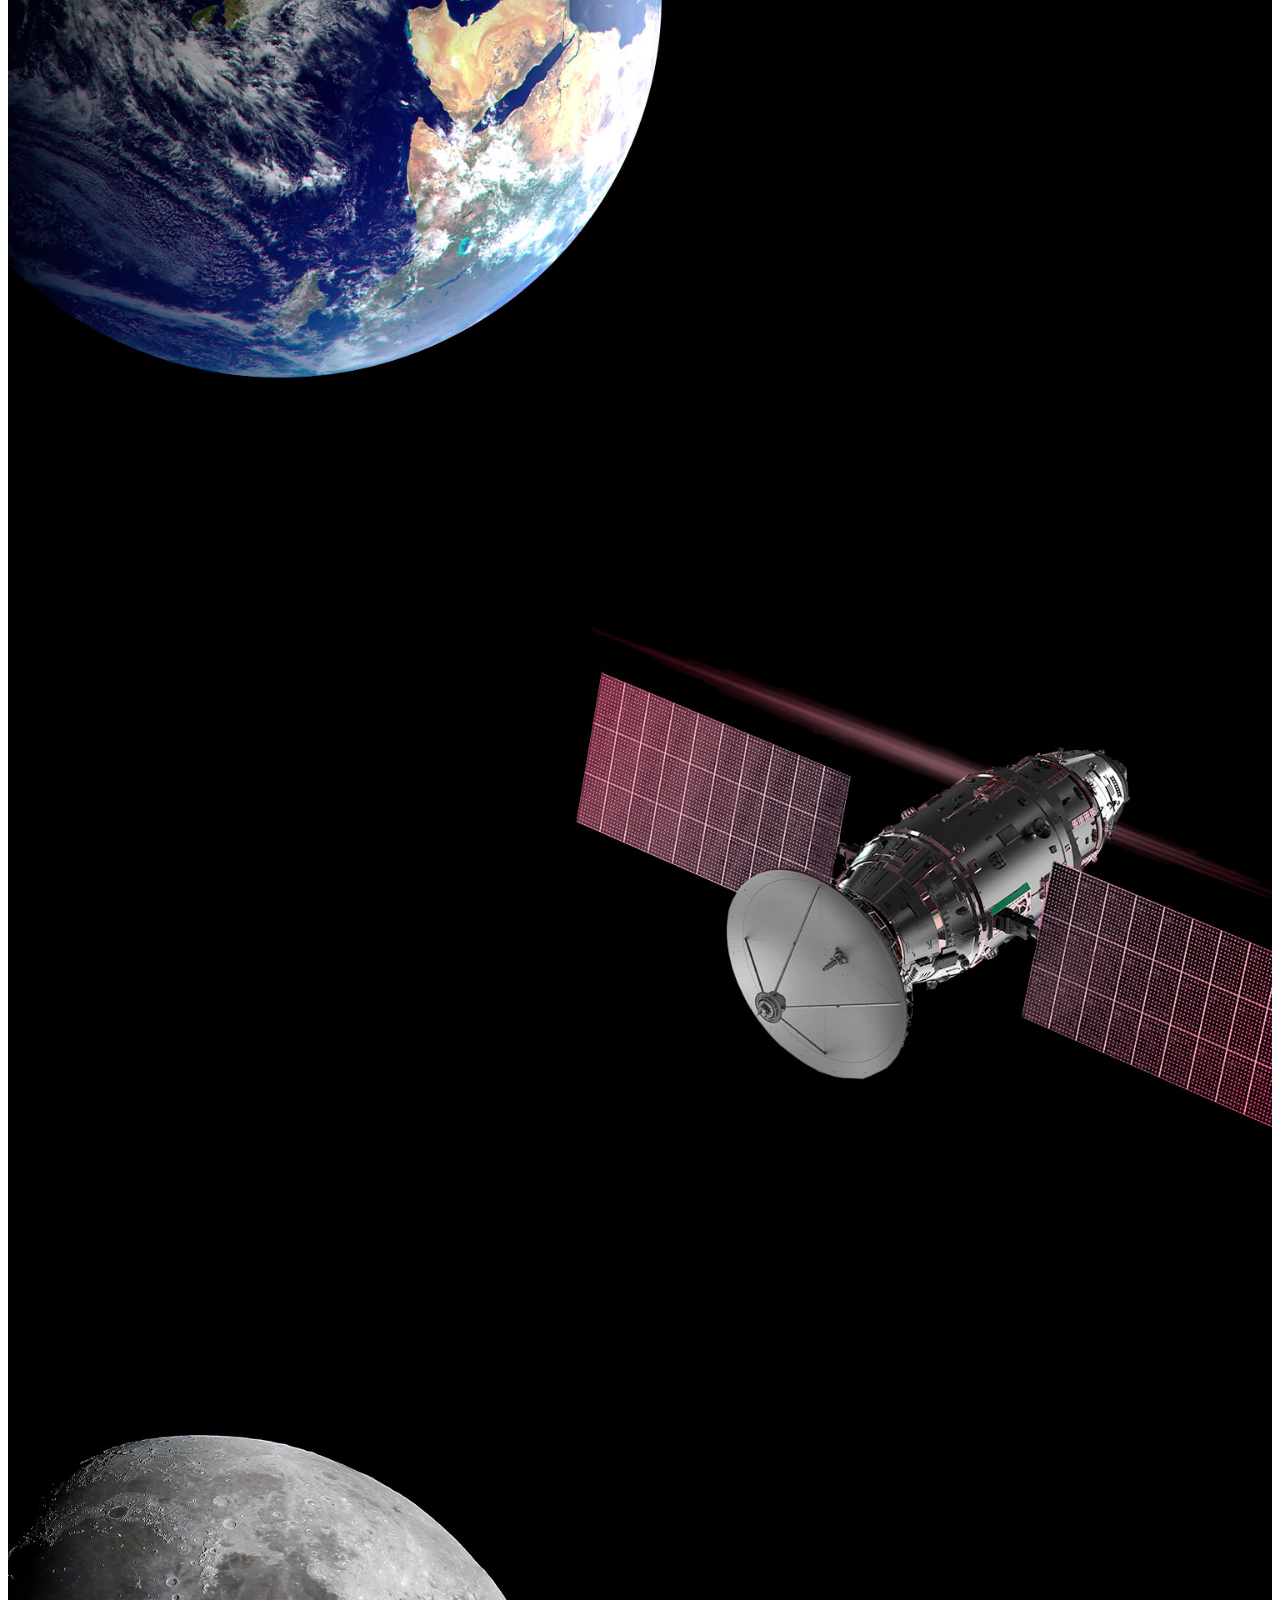
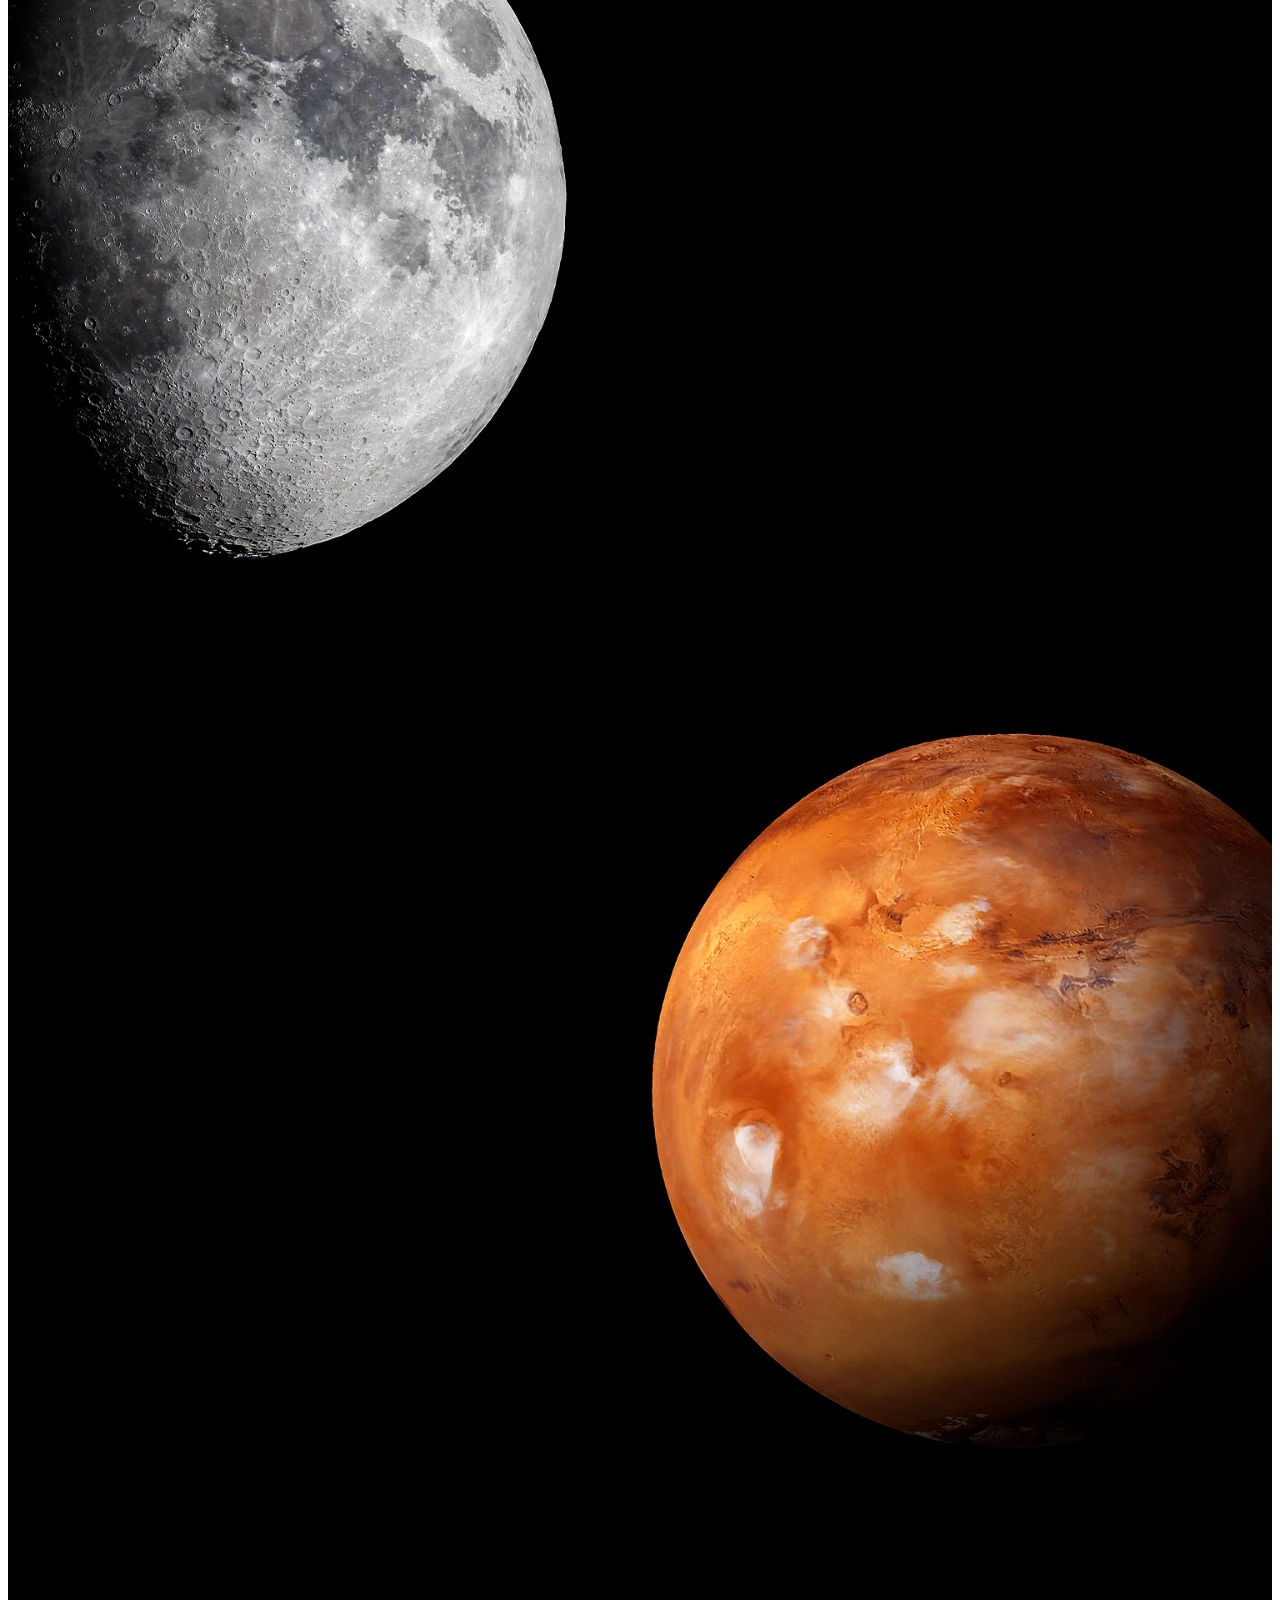
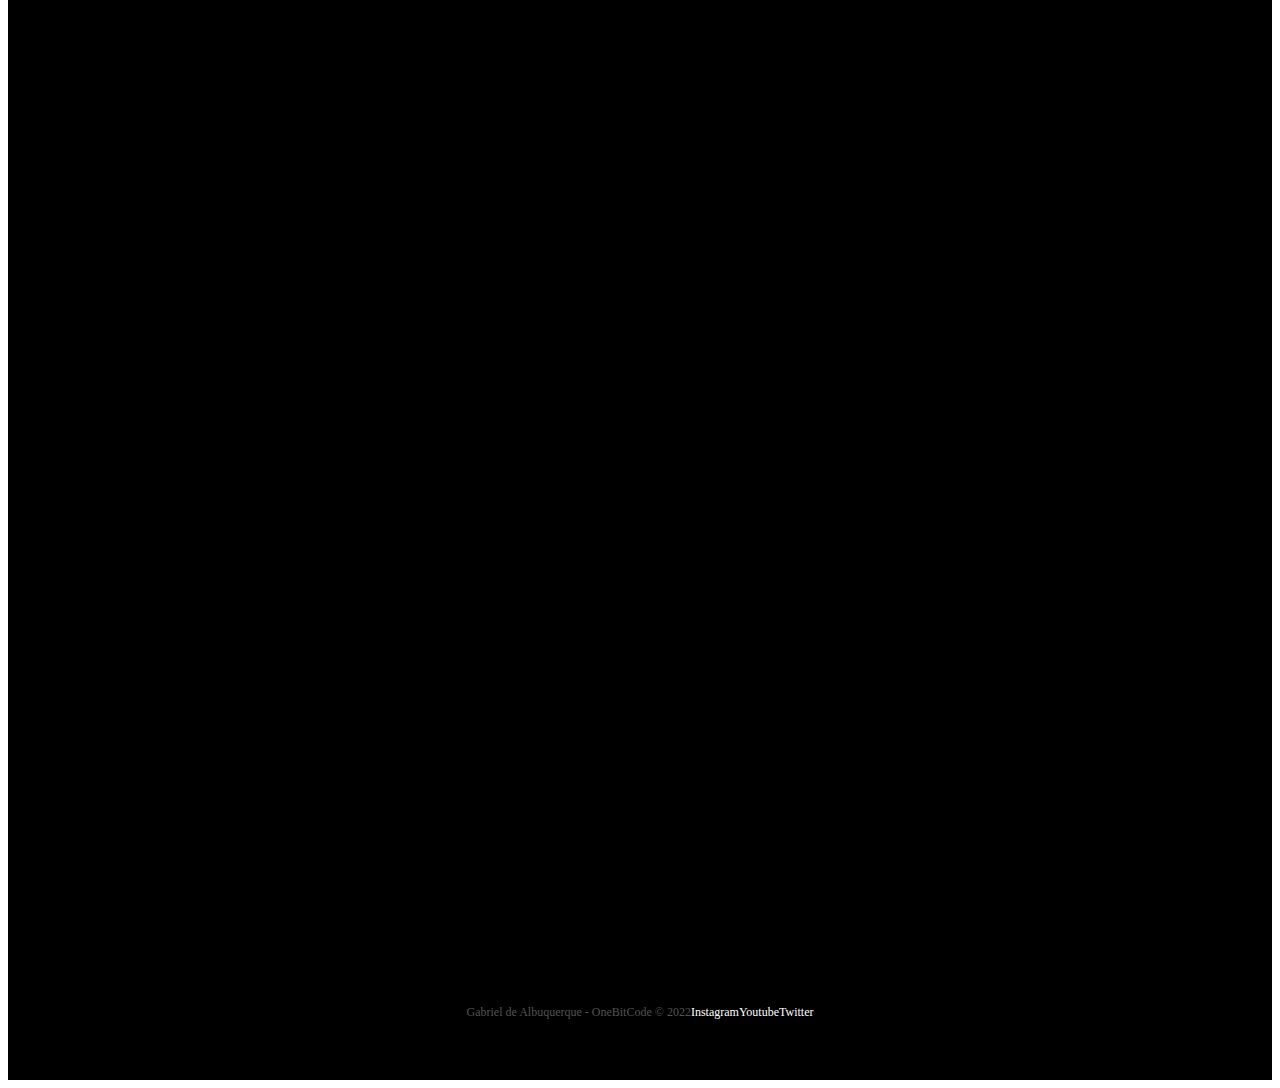
<file: humanSpace.html>
<!DOCTYPE html>
<html lang="pt-br">
  <head>
    <meta charset="UTF-8" />
    <meta http-equiv="X-UA-Compatible" content="IE=edge" />
    <meta name="viewport" content="width=device-width, initial-scale=1.0" />

    <!-- bootstrap css -->
    <link
      href="https://cdn.jsdelivr.net/npm/bootstrap@5.2.2/dist/css/bootstrap.min.css"
      rel="stylesheet"
      integrity="sha384-Zenh87qX5JnK2Jl0vWa8Ck2rdkQ2Bzep5IDxbcnCeuOxjzrPF/et3URy9Bv1WTRi"
      crossorigin="anonymous"
    />
    <!-- lib text css -->
    <link rel="stylesheet" href="https://unpkg.com/aos@next/dist/aos.css" />
    <!-- favicon -->
    <link rel="shortcut icon" href="/images/favicon.png" type="image/x-icon" />
    <!-- link css -->
    <link rel="stylesheet" href="./css/style.css" />
    <title>OneBitX - Human SpaceFlight</title>
  </head>
  <body>
    <div class="container-fluid container00 container08">
      <div class="container">
        <header class="header">
          <nav class="navbar navbar-expand-lg navbar-dark bg-transparent pt-4">
            <div class="container-fluid">
              <a href="./index.html">
                <img
                  src="./images/logo-obc-2021-darkbg.png"
                  alt="logoOBC"
                  class="logoPc img-fluid"
                />
              </a>
              <button
                class="navbar-toggler"
                type="button"
                data-bs-toggle="collapse"
                data-bs-target="#navbarNav"
                aria-controls="navbarNav"
                aria-expanded="false"
                aria-label="Toggle navigation"
              >
                <span class="navbar-toggler-icon"></span>
              </button>
              <div class="collapse navbar-collapse" id="navbarNav">
                <ul class="navbar-nav">
                  <li class="nav-item">
                    <a class="nav-link" href="/falcon9.html" id="navItem"
                      >FALCON 9</a
                    >
                  </li>
                  <li class="nav-item">
                    <a class="nav-link" href="/humanSpace.html" id="navItem"
                      >HUMAN SPACE FLIGTH</a
                    >
                  </li>
                </ul>
              </div>
            </div>
          </nav>
        </header>
      </div>
      <div
        class="container text-center container01Content"
        data-aos="fade-down"
        data-aos-duration="1500"
      >
        <p class="h1 titleHuman">HUMAN SPACEFLIGHT</p>
        <p class="subTitleHuman">FAZENDO A VIDA MULTIPLANETÁRIA</p>
        <img
          src="./images/home/arrowDown.gif"
          alt="arrowDown"
          class="arrowDown"
        />
      </div>
    </div>

    <div class="container-fluid text-center earthDesc">
      <p class="textDescEarth" data-aos="flip-right" data-aos-duration="1500">
        SpaceX também oferece voos comerciais para a órbita terrestre e lunar.
        Para começar a planejar sua jornada, por favor contate-nos por
        <a href="https://www.gmail.com" target="blank" class="emailObc"
          >onebitcode@gmail.com</a
        >
      </p>
    </div>

    <div class="container-fluid container00 container09">
      <div
        class="containerRightContent"
        data-aos="fade-right"
        data-aos-duration="2500"
      >
        <p>MISSÃO</p>
        <p class="h2 titleSection">ÓRBITA DA TERRA</p>
        <p class="subTitle">EXPERIMENTE O PLANETA AZUL A 300KM DA TERRA</p>
        <button type="button" class="btn btn-outline-light p-3 px-5">
          EXPLORAR
        </button>
      </div>
    </div>

    <div class="container-fluid container00 container10">
      <div
        class="containerLeftContent"
        data-aos="fade-left"
        data-aos-duration="2500"
      >
        <p>MISSÃO</p>
        <p class="h2 titleSection">ESTAÇÃO ESPACIAL</p>
        <p class="subTitle">
          TRANSPORTANDO HUMANOS PARA O LABORATÓRIO VOADOR NO CÉU
        </p>
        <button type="button" class="btn btn-outline-light p-3 px-5">
          EXPLORAR
        </button>
      </div>
    </div>

    <div class="container-fluid container00 container11">
      <div
        class="containerRightContent"
        data-aos="fade-right"
        data-aos-duration="2500"
      >
        <p>MISSÃO</p>
        <p class="h2 titleSection">LUA</p>
        <p class="subTitle">RETORNANDO HUMANOS PARA A NOSSA LUA VIZINHA</p>
        <button type="button" class="btn btn-outline-light p-3 px-5">
          EXPLORAR
        </button>
      </div>
    </div>

    <div class="container-fluid container00 container12">
      <div
        class="containerLeftContent"
        data-aos="fade-left"
        data-aos-duration="2500"
      >
        <p>MISSÃO</p>
        <p class="h2 titleSection">MARTE E ALÉM</p>
        <p class="subTitle">
          O CAMINHO PARA TORNAR A HUMANIDADE MULTIPLANETÁRIA
        </p>
        <button type="button" class="btn btn-outline-light p-3 px-5">
          EXPLORAR
        </button>
      </div>
    </div>

    <div class="container-fluid text-center downloadDesc">
      <p data-aos="fade-right" data-aos-duration="1500">
        Para mais informações sobre os serviçoes entre em contato com
        <a href="https://www.gmail.com" target="_blank" class="emailObc"
          >onebitcode@gmail.com</a
        >
      </p>
      <button
        type="button"
        class="btn btn-outline-light p-3"
        data-aos="flip-down"
        data-aos-duration="1500"
      >
        GUIA DO USUÁRIO
      </button>
      <button
        type="button"
        class="btn btn-outline-light p-3"
        data-aos="flip-down"
        data-aos-duration="1500"
      >
        CAPACIDADES E SERCIÇOS
      </button>
    </div>

    <footer class="container-fluid footer">
      <span class="me-4 copyOBC">
        Gabriel de Albuquerque - OneBitCode &copy; 2022
      </span>
      <a href="https://www.instagram.com" target="blank" class="me-4"
        >Instagram</a
      >
      <a href="https://www.youtube.com" target="blank" class="me-4">Youtube</a>
      <a href="https://www.twitter.com" target="blank">Twitter</a>
    </footer>
    <!-- bootstrap script -->
    <script
      src="https://cdn.jsdelivr.net/npm/bootstrap@5.2.2/dist/js/bootstrap.bundle.min.js"
      integrity="sha384-OERcA2EqjJCMA+/3y+gxIOqMEjwtxJY7qPCqsdltbNJuaOe923+mo//f6V8Qbsw3"
      crossorigin="anonymous"
    ></script>

    <!-- lib text script -->
    <script src="https://unpkg.com/aos@next/dist/aos.js"></script>
    <script>
      AOS.init()
    </script>
  </body>
</html>
</file>
<file: css/style.css>
@import url("https://fonts.googleapis.com/css2?family=Rubik:wght@500&display=swap");
* {
  color: white;
}

.header {
  font-size: 12px;
  font-weight: bold;
}
.header #navItem {
  color: white;
}
.header #navItem:hover {
  color: #b9b9b9;
}

.container00 {
  min-height: 100vh;
  background-size: cover;
  background-repeat: no-repeat;
  background-position: center;
}

.arrowDown {
  display: inline-block;
  width: 90px;
  margin-top: 5px;
}

.logoPc {
  width: 240px;
  margin-right: 40px;
}

#button {
  padding: 15px 35px;
  border: 2px solid white;
}

.footer {
  background-color: black;
  height: 15vh;
  font-size: 12px;
  font-weight: 500;
  display: flex;
  justify-content: center;
  align-items: center;
}
.footer a {
  text-decoration: none;
  color: white;
  transition: 0.5s;
}
.footer a:hover {
  color: #b9b9b9;
}
.footer .copyOBC {
  color: #555252;
}

.downloadDesc {
  background-color: black;
  height: 85vh;
  padding-top: 240px;
}
.downloadDesc button {
  border: 2px solid white;
  margin-right: 10px;
}

.emailObc {
  text-decoration: none;
  color: white;
  border-bottom: 1px solid white;
}
.emailObc:hover {
  border-bottom: 1px solid #b9b9b9;
  color: #b9b9b9;
}

@media (max-width: 449px) {
  .downloadDesc button {
    margin: 10px 0px;
  }
}
@media (max-width: 405px) {
  .logoPc {
    width: 180px;
    margin-top: 15px;
  }
  .footer {
    font-size: 10px;
  }
}
@media (max-width: 370px) {
  .logoPc {
    width: 150px;
    margin-top: 15px;
  }
}
.container00.container01 {
  background-image: url(../../images/home/01.jpg);
}
.container00.container02 {
  background-image: url(../../images/home/03.jpg);
}
.container00.container03 {
  background-image: url(../../images/home/02.gif);
}
.container00.container04 {
  background-image: url(../../images/home/04.jpg);
}

.tittlePadding {
  padding-top: 200px;
}

.shortTitle {
  width: 550px;
  margin-bottom: 25px;
}

.mediumTitle {
  width: 650px;
  margin-bottom: 25px;
}

@media (max-width: 750px) {
  .tittlePadding {
    padding-top: 120px;
  }
  .shortTitle, .mediumTitle {
    width: auto;
    font-size: 50px;
  }
}
@media (max-width: 380px) {
  .shortTitle, .mediumTitle {
    width: auto;
    font-size: 40px;
  }
}
.container00.container05 {
  background-image: url(../../images/falcon9/01.jpg);
}
.container00.container06 {
  background-image: url(../../images/falcon9/02.jpg);
}
.container00.carrossel01 {
  background-image: url(../../images/falcon9/03.jpg);
}
.container00.carrossel02 {
  background-image: url(../../images/falcon9/04.jpg);
}
.container00.carrossel03 {
  background-image: url(../../images/falcon9/05.jpg);
}
.container00.carrossel04 {
  background-image: url(../../images/falcon9/06.jpg);
}
.container00.carrossel05 {
  background-image: url(../../images/falcon9/07.jpg);
}
.container00.container07 {
  background-image: url(../../images/falcon9/08.jpg);
}

.titleFalcon9 {
  font-size: 90px;
  font-family: "Rubik", sans-serif;
  font-weight: 514;
}

.titleContent {
  display: flex;
  flex-direction: column;
  justify-content: center;
  height: 80vh;
}

.numbers {
  background-color: black;
  height: 40vh;
  display: flex;
  flex-direction: column;
  justify-content: center;
}
.numbers .titleNumb {
  font-size: 90px;
}
.numbers .subTitleNumb {
  font-size: 20px;
}

.Falcon9Desc {
  font-size: 22px;
  width: 640px;
  line-height: 50px;
}

.containerFalcon9Desc {
  display: grid;
  height: 90vh;
  align-items: center;
  justify-content: left;
}

#overViewPosition {
  width: 500px;
  margin-left: 13%;
  padding-top: 15%;
}

.carrosselSlide img {
  height: 100vh;
}

.carousselText {
  background-color: black;
}

@media (max-width: 768px) {
  .numbers .titleNumb {
    font-size: 80px;
  }
  .numbers .subTitleNumb {
    font-size: 18px;
  }
  .Falcon9Desc {
    width: auto;
  }
  #overViewPosition {
    padding-top: 35%;
  }
}
@media (max-width: 585px) {
  .numbers {
    height: 100vh;
  }
  #overViewPosition {
    width: auto;
    margin-left: auto;
  }
}
@media (max-width: 390px) {
  .titleFalcon9 {
    font-size: 60px;
  }
  .Falcon9Desc {
    font-size: 18px;
    line-height: auto;
  }
  .subTitleFalcon {
    font-size: 16px;
  }
}
.container00.container08 {
  background-image: url(../../images/humanFlight/01.jpg);
}
.container00.container09 {
  background-image: url(../../images/humanFlight/02.jpg);
}
.container00.container10 {
  background-image: url(../../images/humanFlight/03.jpg);
}
.container00.container11 {
  background-image: url(../../images/humanFlight/04.jpg);
}
.container00.container12 {
  background-image: url(../../images/humanFlight/05.jpg);
}
.container00.container13 {
  background-image: url(../../images/humanFlight/06.jpg);
}

.container01Content {
  height: 90vh;
  display: flex;
  flex-direction: column;
  justify-content: center;
  align-items: center;
}
.container01Content .titleHuman {
  font-size: 120px;
}
.container01Content .subTitleHuman {
  margin-top: 20px;
  margin-bottom: 50px;
  font-size: 30px;
  font-weight: 300;
}

.earthDesc {
  background-color: black;
  height: 25vh;
  display: flex;
  justify-content: center;
  align-items: center;
}
.earthDesc .textDescEarth {
  color: #d8d8d8;
  font-weight: 400;
  font-size: 20px;
  width: 800px;
}

.containerRightContent {
  margin-left: 55%;
  padding-top: 15%;
}

.titleSection {
  font-size: 60px;
  font-weight: bold;
}

.subTitle {
  font-weight: 300;
  margin-bottom: 40px;
}

.containerLeftContent {
  margin-left: 5%;
  padding-top: 15%;
}

@media (max-width: 768px) {
  .container01Content .titleHuman {
    font-size: 90px;
  }
  .container01Content img {
    width: 150px;
  }
  .containerRightContent {
    margin-left: 15%;
  }
  .containerLeftContent {
    margin-left: 15%;
  }
  .earthDesc .textDescEarth {
    color: #d8d8d8;
    font-weight: 400;
    font-size: 18px;
    width: auto;
  }
}
@media (max-width: 570px) {
  .container01Content .titleHuman {
    font-size: 60px;
  }
  .container01Content .subTitleHuman {
    font-size: 24px;
  }
  .containerRightContent {
    margin-left: 5%;
  }
  .containerLeftContent {
    margin-left: 5%;
  }
  .titleSection {
    font-size: 50px;
  }
}
@media (max-width: 380px) {
  .container01Content .titleHuman {
    font-size: 40px;
  }
  .container01Content img {
    width: 100px;
  }
}

/*# sourceMappingURL=style.css.map */
</file>
